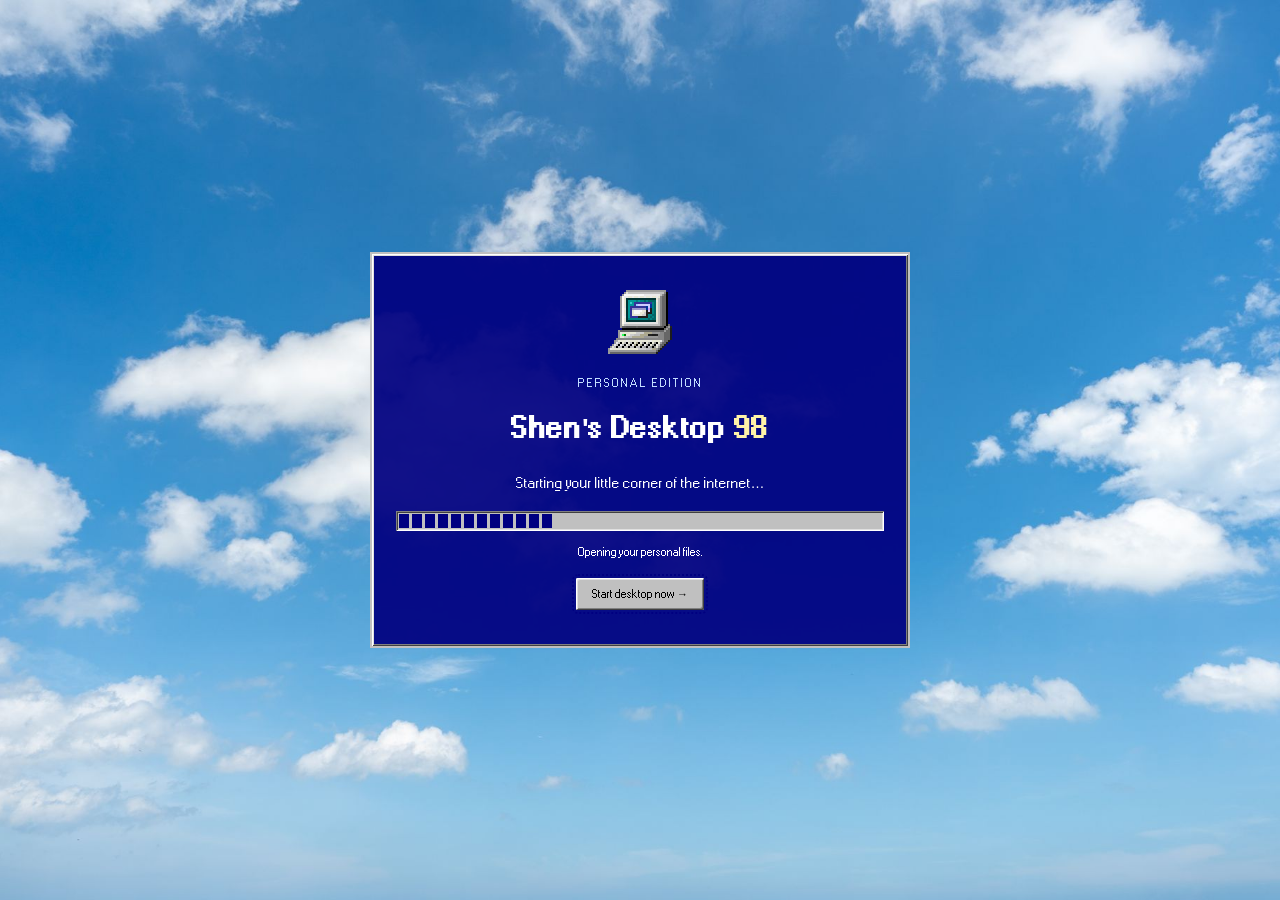
<file: index.html>
<!doctype html>
<html lang="en" data-theme="light">
<head>
  <meta charset="utf-8">
  <meta name="viewport" content="width=device-width, initial-scale=1">
  <title>Shen's Desktop · Personal Homepage</title>
  <meta name="description" content="Explore Shen Xie's research, projects and photographs on an interactive Windows 98-inspired desktop.">
  <meta name="theme-color" content="#008080">
  <link rel="icon" href="assets/favicon.svg" type="image/svg+xml">
  <link rel="stylesheet" href="style.css">
  <link rel="stylesheet" href="desktop.css">
  <script src="desktop-theme.js"></script>
  <script src="collections.js" defer></script>
  <link rel="stylesheet" href="assets/cs-map/map.css">
  <script src="assets/cs-map/data.js" defer></script>
  <script src="assets/cs-map/map.js" defer></script>
  <script src="desktop.js" defer></script>
</head>
<body class="os-desktop">
  <a class="skip" href="#desktop-icons">Skip to desktop apps</a>
  <header class="os-topbar"><nav aria-label="Website style"><button type="button" id="night-toggle" aria-pressed="false">Night mode</button><button type="button" data-open="credits">About this desktop</button><a href="website.html" data-exit="retro">98 Website</a><a href="website.html" data-exit="modern">Switch to Modern ↗</a></nav></header>
  <main id="workspace" aria-label="Desktop workspace">
    <nav id="desktop-icons" aria-label="Desktop apps" tabindex="-1"></nav>
    <div id="windows"></div>
  </main>
  <aside id="start-menu" aria-label="Start menu" hidden><div class="start-rail">Shen <b>98</b></div><div class="start-items"><p>Where would you like to go?</p><div id="start-apps"></div><hr><button type="button" id="show-desktop">Show desktop</button><button type="button" id="restart-desktop">Restart desktop…</button><a href="website.html" data-exit="modern">Switch to Modern ↗</a></div></aside>
  <footer class="os-taskbar"><button type="button" id="start-button" aria-expanded="false" aria-controls="start-menu"><img src="assets/retro/start.png" width="16" height="14" alt=""> Start</button><div id="tasks" aria-label="Open windows"></div><span class="os-clock"><img src="assets/retro/icons/audio-16.png" width="16" height="16" alt=""> <time id="desktop-clock"></time></span></footer>
  <div class="sr-only" id="os-announcement" role="status" aria-live="polite"></div>
  <dialog id="boot-screen" aria-labelledby="boot-title">
    <div class="boot-inner"><img src="assets/retro/icons/my-computer-32.png" width="64" height="64" alt=""><p class="boot-kicker">PERSONAL EDITION</p><h1 id="boot-title">Shen's Desktop <span>98</span></h1><p>Starting your little corner of the internet…</p><div class="boot-progress" aria-hidden="true"><span></span></div><p class="boot-status">Opening your personal files.</p><button type="button" id="skip-boot">Start desktop now →</button></div>
  </dialog>
  <noscript><p class="no-script">This desktop needs JavaScript. <a href="website.html">Read the regular website →</a></p></noscript>
<!-- BEGIN GENERATED DESKTOP CONTENT -->
<template id="desktop-content">
<p class="conditions" aria-label="Right now in Atlanta"><span class="clock" data-clock hidden>Atlanta · <time></time></span><span class="wx" data-weather hidden></span></p>
    <section class="hero" id="about" aria-label="About">
      <canvas class="field" data-field aria-hidden="true"></canvas>
      <div class="hero-text">
        <p class="lead">Hi, I’m Shen (Sam) Xie, a student in <strong>Computational Science and Engineering</strong> at <a href="https://www.gatech.edu/">Georgia Tech</a>, in the <a href="https://www.isye.gatech.edu/">H. Milton Stewart School of Industrial and Systems Engineering</a>.</p>
        <p>I work on <strong>AI for science</strong>, <strong>multimodal machine learning</strong>, <strong>human-centered AI</strong>, and <strong>computational social science</strong>, with applications from mental health to digital platforms. The short version: I try to make machines a bit better at doing science, and a bit better at understanding people.</p>
        <p>Before Atlanta, I was a research assistant at <a href="https://www.hec.edu/en">HEC Paris</a> with <a href="https://sites.google.com/view/xitong-li/">Prof. Xitong Li</a> (remotely — the Paris part was mostly a time zone), at <a href="https://hkust.edu.hk/">HKUST</a> with <a href="https://www.tatkoon.com/koh/">Prof. Tat Koon Koh</a>, and at <a href="https://en.whu.edu.cn/">Wuhan University</a> with Prof. Baojun Gao. I did my bachelor’s in <strong>Politics, Philosophy, and Economics</strong> at Wuhan University with a minor in <strong>Computer Science and Engineering</strong>, so I can argue about institutions and loss functions with equal enthusiasm :)</p>
        <p class="interests-label">Research interests:</p>
        <ul class="interests"><li>AI for Science</li><li>Multimodal Machine Learning</li><li>Human-Centered AI</li><li>Computational Social Science</li></ul>
        <div class="text-links"><a href="mailto:sxie322@gatech.edu">Email</a><a href="https://github.com/samxiexs">GitHub</a><a href="https://www.linkedin.com/in/shenxie">LinkedIn</a><a href="cv-refernce/ShenXie-CV-202609.pdf">CV (PDF)</a></div>
      </div>
      <figure class="portrait" data-tilt>
        <img src="pic/self.jpg" width="1920" height="2880" alt="Shen Xie smiling on a coastal hillside" fetchpriority="high">
      </figure>
      <p class="field-hint" aria-hidden="true">psst — move the cursor to bend the field, click to diffuse it :)</p>
    </section>

    <section class="section" id="news" aria-labelledby="news-title">
      <div class="section-head"><h2 id="news-title">News</h2></div>
      <div class="news">
        <time datetime="2026-08">2026-08</time><p>Moved to Atlanta and started my new journey in Computational Science and Engineering at <a href="https://www.gatech.edu/">Georgia Tech</a>. Go Jackets :)</p>
        <time datetime="2026-08">2026-08</time><p>Wrapped up my full-time research assistantship at <a href="https://www.hec.edu/en">HEC Paris</a> with <a href="https://sites.google.com/view/xitong-li/">Prof. Xitong Li</a>. Eighteen months, zero in-person croissants.</p>
      </div>
    </section>

    <section class="section" id="research" aria-labelledby="research-title">
      <div class="section-head"><h2 id="research-title">Ongoing research</h2><a href="cv-refernce/ShenXie-CV-202609.pdf">Full CV ↗</a></div>
      <p class="section-note">Everything here is still in progress — that is the fun part, nobody knows the ending yet :)</p>
      <!-- Research is grouped by agenda; papers are numbered automatically and show only their title until opened.
           "Code in Github. Public soon" placeholders: replace with <a href="…">Code ↗</a> when a repository goes public. -->
      <section class="agenda" aria-labelledby="agenda-01">
        <p class="agenda-no">Agenda 01</p>
        <div class="agenda-body">
          <h3 id="agenda-01">AI for Science</h3>
          <p class="agenda-note">Teaching AI to do science — one experiment at a time.</p>
          <ol class="research-list">
            <li class="research-item">
              <details class="paper">
                <summary><h4>LLM Agents for Scientific Experiment Selection</h4></summary>
                <div class="paper-body">
                  <p class="paper-authors">Co-first author with Yuming Zeng</p>
                  <p class="status">In progress since Sep 2026 · planned submission to ICML 2027</p>
                  <p>Teaching <strong>LLM agents</strong> to pick the next experiment wisely: fewer experiments, more science.</p>
                  <p>A framework for <strong>adaptive scientific experiment selection</strong>: LLM agents use experimental histories to choose informative experiments under limited experimental budgets.</p>
                  <div class="text-links"><span class="soon">Code in Github. Public soon</span></div>
                </div>
              </details>
            </li>
          </ol>
        </div>
      </section>
      <section class="agenda" aria-labelledby="agenda-02">
        <p class="agenda-no">Agenda 02</p>
        <div class="agenda-body">
          <h3 id="agenda-02">Multimodal Learning</h3>
          <p class="agenda-note">Getting speech, text, images, and brainwaves to speak the same language.</p>
          <ol class="research-list">
            <li class="research-item">
              <details class="paper">
                <summary><h4>Speech–Text Multimodal Modeling for Psychosis and Suicide-Risk Assessment</h4></summary>
                <div class="paper-body">
                  <p class="status">In progress · since Sep 2026</p>
                  <p>Reading signs of <strong>psychosis</strong> and <strong>suicide risk</strong> from what people say and how they say it — together.</p>
                  <p>We are building <strong>text + speech multimodal models</strong> for psychiatric assessment, using <strong>clinical interviews</strong> with people experiencing psychosis and <strong>crisis-line calls</strong> involving suicide risk. The models jointly learn from <strong>transcripts</strong> and <strong>audio</strong>, so linguistic and acoustic cues can inform each other rather than being read in isolation. The goal is tools that support, rather than replace, clinicians and crisis responders.</p>
                  <p>The data is as sensitive as data gets, so privacy and careful evaluation come before anything else.</p>
                </div>
              </details>
            </li>
            <li class="research-item">
              <details class="paper">
                <summary><h4>Diffusion-Based Image–Audio Alignment</h4></summary>
                <div class="paper-body">
                  <p class="paper-authors">Third author · with Biyang Xin, <a href="https://nestor-sun.github.io/">Mingwei Sun</a>, Shijie Zhang, and <a href="https://sites.google.com/view/xitong-li/">Xitong Li</a></p>
                  <p class="status">In progress · since Aug 2026</p>
                  <p><strong>Diffusion models</strong> that learn what a picture sounds like, and what a sound looks like.</p>
                  <p>A diffusion-based multimodal framework for learning <strong>aligned image–audio representations</strong>, enabling cross-modal correspondence and generation across visual and acoustic modalities. Trained on paired image–audio clips collected from <strong>YouTube</strong>.</p>
                  <div class="text-links"><span class="soon">Code in Github. Public soon</span></div>
                </div>
              </details>
            </li>
            <li class="research-item">
              <details class="paper">
                <summary><h4>EEG-to-Speech Decoding via Cross-Modal Representation Learning</h4></summary>
                <div class="paper-body">
                  <p class="paper-authors">First author · with <a href="https://nestor-sun.github.io/">Mingwei Sun</a>, Shijie Zhang, and <a href="https://sites.google.com/view/xitong-li/">Xitong Li</a></p>
                  <p class="status">In progress since Apr 2026 · planned submission to ICML 2027</p>
                  <p>Decoding <strong>speech content from EEG</strong>, evaluated across subjects and content so the model cannot cheat.</p>
                  <p>An EEG-to-speech-content framework that maps variable-channel EEG signals to speech representations using coordinate-aware <strong>CNN–Conformer</strong> encoders.</p>
                  <p><strong>Leakage-controlled</strong> evaluation across subjects, speech content, and datasets, with counterfactual EEG controls to check that decoding reflects neural signals rather than memorization.</p>
                  <div class="text-links"><span class="soon">Code in Github. Public soon</span></div>
                </div>
              </details>
            </li>
          </ol>
        </div>
      </section>
      <section class="agenda" aria-labelledby="agenda-03">
        <p class="agenda-no">Agenda 03</p>
        <div class="agenda-body">
          <h3 id="agenda-03">Human–AI Interaction &amp; Human–Computer Interaction</h3>
          <p class="agenda-note">Helping humans and AI get along :)</p>
          <ol class="research-list">
            <li class="research-item">
              <details class="paper">
                <summary><h4>Vision-Language Models for Product Advertising</h4></summary>
                <div class="paper-body">
                  <p class="paper-authors">Second author</p>
                  <p class="status">Under review at CHI 2027</p>
                  <p>Manuscript title and details withheld while the reviewers do their thing :)</p>
                  <div class="text-links"><span class="soon">Code in Github. Public soon</span></div>
                </div>
              </details>
            </li>
          </ol>
        </div>
      </section>
      <section class="agenda" aria-labelledby="agenda-04">
        <p class="agenda-no">Agenda 04</p>
        <div class="agenda-body">
          <h3 id="agenda-04">Management Information Systems</h3>
          <p class="agenda-note">Where the data meets the money.</p>
          <ol class="research-list">
            <li class="research-item">
              <details class="paper">
                <summary><h4>Content Similarity in Recent Reviews and Hotel Revenue</h4></summary>
                <div class="paper-body">
                  <p class="paper-authors">Second author · with Baojun Gao and Jiawen Wang</p>
                  <p class="status">Manuscript in preparation · planned submission to International Journal of Hospitality Management</p>
                  <p>Do hotels pay a price when their recent reviews all start to sound the same? <strong>1.5 million TripAdvisor reviews</strong> and revenue data from 2,990 hotels across Texas cities.</p>
                  <p>Preliminary analyses suggest a <strong>negative association</strong> between adjacent review similarity and hotel revenue, varying by hotel segment, review volume, and rating.</p>
                  <div class="text-links"><a href="https://github.com/samxiexs/NLP-similarity-research-for-reviews-in-TripAdvisor.com">Code ↗</a></div>
                </div>
              </details>
            </li>
          </ol>
        </div>
      </section>
    </section>

    <section class="section" id="projects" aria-labelledby="projects-title">
      <div class="section-head"><h2 id="projects-title">Selected projects</h2><a href="https://github.com/samxiexs">GitHub ↗</a></div>
      <div class="project-grid">
        <article class="project">
          <figure class="figure"><div class="cover" data-cover="network" aria-hidden="true"></div><figcaption>fig. 1 · creator matching graph</figcaption></figure>
          <div class="number">01 · agents</div>
          <h3>Influencer Agent for TikTok Shop</h3>
          <p>With InFound.ai. Backend for an influencer-marketing system: creator search and profiling, automated outreach, sample management, and sales data — the whole loop from “hi” to shipped.</p>
          <p class="meta"><strong>Gold Award</strong> · Greater Bay Area Inno Awards Demo Day</p>
          <a href="https://github.com/samxiexs/InFound-Raw">Code ↗</a>
        </article>
        <article class="project">
          <figure class="figure"><div class="cover" data-cover="codebook" aria-hidden="true"></div><figcaption>fig. 2 · 4 × 256 codebooks</figcaption></figure>
          <div class="number">02 · recommendation</div>
          <h3>Ad Recommendation with RQ-VAE Semantic IDs and RankMixer Bidding</h3>
          <p>With an advertising company in Shenzhen. RQ-VAE semantic IDs for joint image–text embeddings, paired with a RankMixer bidding reranker and joint click-through / conversion prediction. The codebooks are actually used, which is rarer than it sounds :)</p>
          <p class="meta">Four 256-entry codebooks · <strong>over 92% utilization</strong> · <strong>+0.5% offline AUC</strong></p>
          <div class="text-links"><a href="https://github.com/samxiexs/RQVAE-TIGER">RQ-VAE ↗</a><a href="https://github.com/samxiexs/RankMixer">RankMixer ↗</a></div>
        </article>
        <article class="project">
          <figure class="figure"><div class="cover" data-cover="tree" aria-hidden="true"></div><figcaption>fig. 3 · citation tree</figcaption></figure>
          <div class="number">03 · research tools</div>
          <h3>Social Science Paper Crawler and Analysis Agent</h3>
          <p>With Ziqing Li. A crawler that collects paper metadata, author information, and citation links. It has read more papers than I ever will :)</p>
          <p class="meta">A dataset of <strong>over 1.2 million papers</strong></p>
          <a href="https://github.com/samxiexs/SSRN_PaperCrawl">Code ↗</a>
        </article>
      </div>
    </section>

    <div class="two-column" id="experience">
      <section class="section" aria-labelledby="education-title">
        <div class="section-head"><h2 id="education-title">Education</h2></div>
        <div class="entries">
          <article class="entry"><img class="logo" src="pic/logos/gatech.svg" alt="" width="40" height="40" loading="lazy"><div><span class="date">2026-08 — present</span><h3>Georgia Institute of Technology</h3><p><strong>MS in Computational Science and Engineering</strong></p><p>H. Milton Stewart School of Industrial and Systems Engineering</p></div></article>
          <article class="entry"><img class="logo" src="pic/logos/whu.png" alt="" width="40" height="40" loading="lazy"><div><span class="date">2020-09 - 2024-06</span><h3>Wuhan University</h3><p><strong>BA in Politics, Philosophy, and Economics</strong> · Minor in Computer Science and Engineering</p><p>Hongyi Honor College · <strong>Honor Graduate</strong> · First Prize Academic Scholarship (ranked 2nd)</p><p class="ta-label">Teaching assistant</p><ul class="ta"><li>Fall 2021 · Advanced Mathematics A · CS Honors Class</li><li>Spring 2022 · Econometrics · Economics Elite Class</li><li>Fall 2023 · Programming for Data Analysis (R) · Digital Economy Elite Class</li></ul></div></article>
        </div>
      </section>
      <section class="section" aria-labelledby="experience-title">
        <div class="section-head"><h2 id="experience-title">Research experience</h2></div>
        <div class="entries">
          <article class="entry"><img class="logo" src="pic/logos/hec.svg" alt="" width="40" height="40" loading="lazy"><div><span class="date">2025-03 — 2026-08</span><h3>HEC Paris</h3><p><strong>Research Assistant</strong> (remote) · ISOM · Advisor: <a href="https://sites.google.com/view/xitong-li/">Prof. Xitong Li</a></p><p>Machine learning and human–AI interaction research on digital platforms, plus real-time data pipelines for the datasets behind it.</p></div></article>
          <article class="entry"><img class="logo" src="pic/logos/hkust.svg" alt="" width="40" height="40" loading="lazy"><div><span class="date">2024-08 — 2025-07</span><h3>HKUST</h3><p><strong>Research Assistant</strong> (onsite) · ISOM · Advisor: <a href="https://www.tatkoon.com/koh/">Prof. Tat Koon Koh</a></p><p>Crowdsourcing contests, Human-AI interaction, and platform strategy; built a large-scale 99designs dataset.</p></div></article>
          <article class="entry"><img class="logo" src="pic/logos/whu.png" alt="" width="40" height="40" loading="lazy"><div><span class="date">2024-02 — 2024-06</span><h3>Wuhan University</h3><p><strong>Research Assistant</strong> · MSE · Advisor: Prof. Baojun Gao</p><p>Robustness checks and structural topic modeling for a <em>Journal of Retailing</em> paper in its second round of review, using TripAdvisor data.</p></div></article>
        </div>
      </section>
    </div>

    <section class="section" id="community" aria-labelledby="community-title">
      <div class="section-head"><h2 id="community-title">Community &amp; workshops</h2></div>
      <div class="news">
        <time datetime="2025-08">2025-08</time><p>Chinese Open Science Network Hackathon · invited by SUSTech and the University of Macau</p>
        <time datetime="2025-07">2025-07</time><p>Quant Marketing PhD Summer Workshop · City University of Hong Kong</p>
        <time datetime="2025-07">2025-07</time><p>AI for Business Summer Workshop · USTC · <strong>Outstanding Participant Award</strong></p>
        <time datetime="2025-05">2025-05</time><p>Paper sharing: “Unexpected Negative Effect from Platform Regulation” · joint Management Science seminar, Wuhan University and Xi’an Jiaotong University</p>
      </div>
    </section>

    <footer class="site-footer">
      <div class="footer-inner"><span>© 2026 Shen Xie · Atlanta, GA · Hand-written HTML, CSS, and a little canvas — no frameworks were harmed :)</span><span><a href="mailto:samxiexs@gmail.com">Email</a> · Updated September 2026 · <a href="#top">Top ↑</a></span></div>
    </footer>
</template>
<!-- END GENERATED DESKTOP CONTENT -->
</body>
</html>
</file>
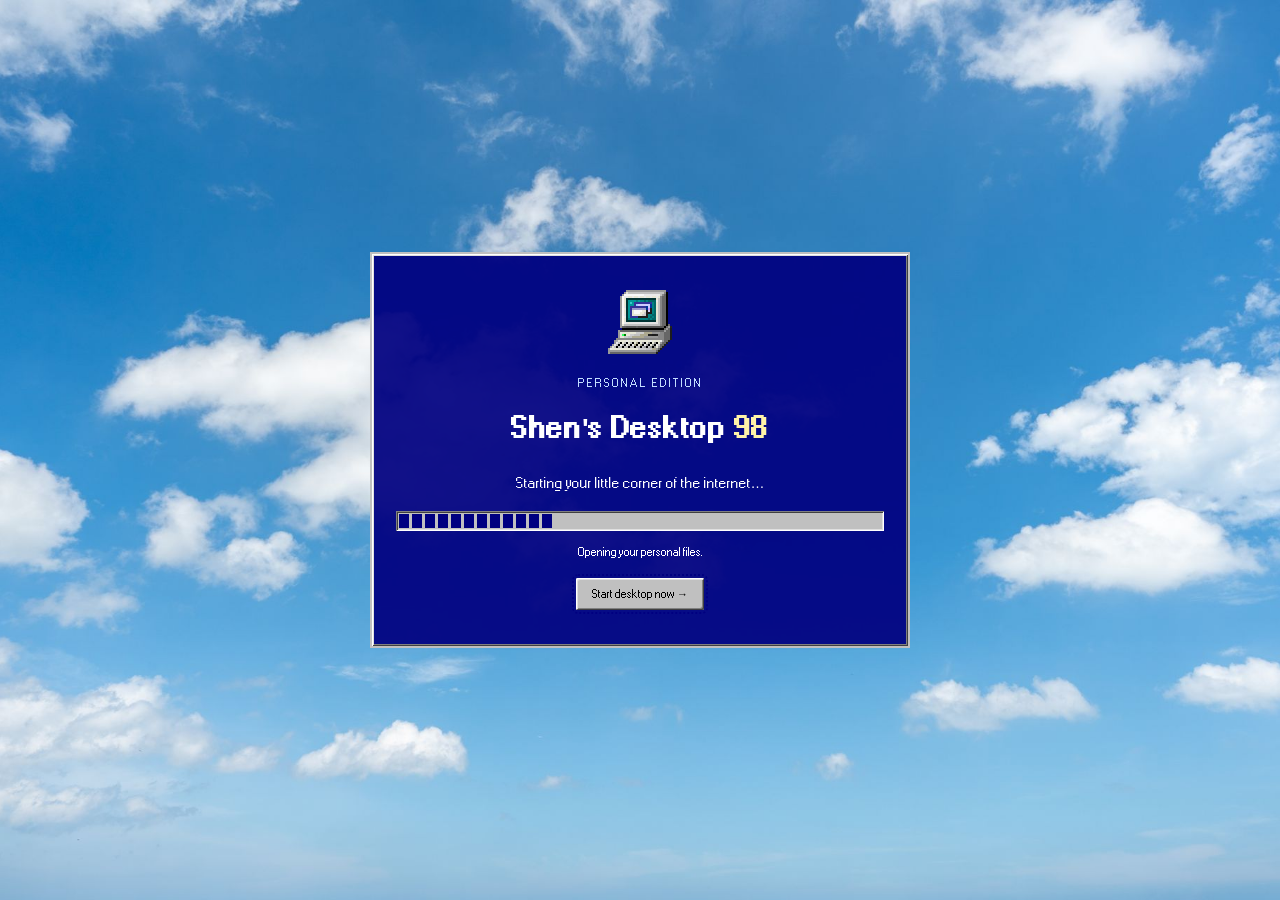
<file: desktop.html>
<!doctype html>
<html lang="en"><head><meta charset="utf-8"><meta name="viewport" content="width=device-width, initial-scale=1"><title>Shen's Desktop</title><meta http-equiv="refresh" content="0;url=./"><script>location.replace('./' + location.search + location.hash);</script></head><body><a href="./">Open Shen's Desktop</a></body></html>
</file>
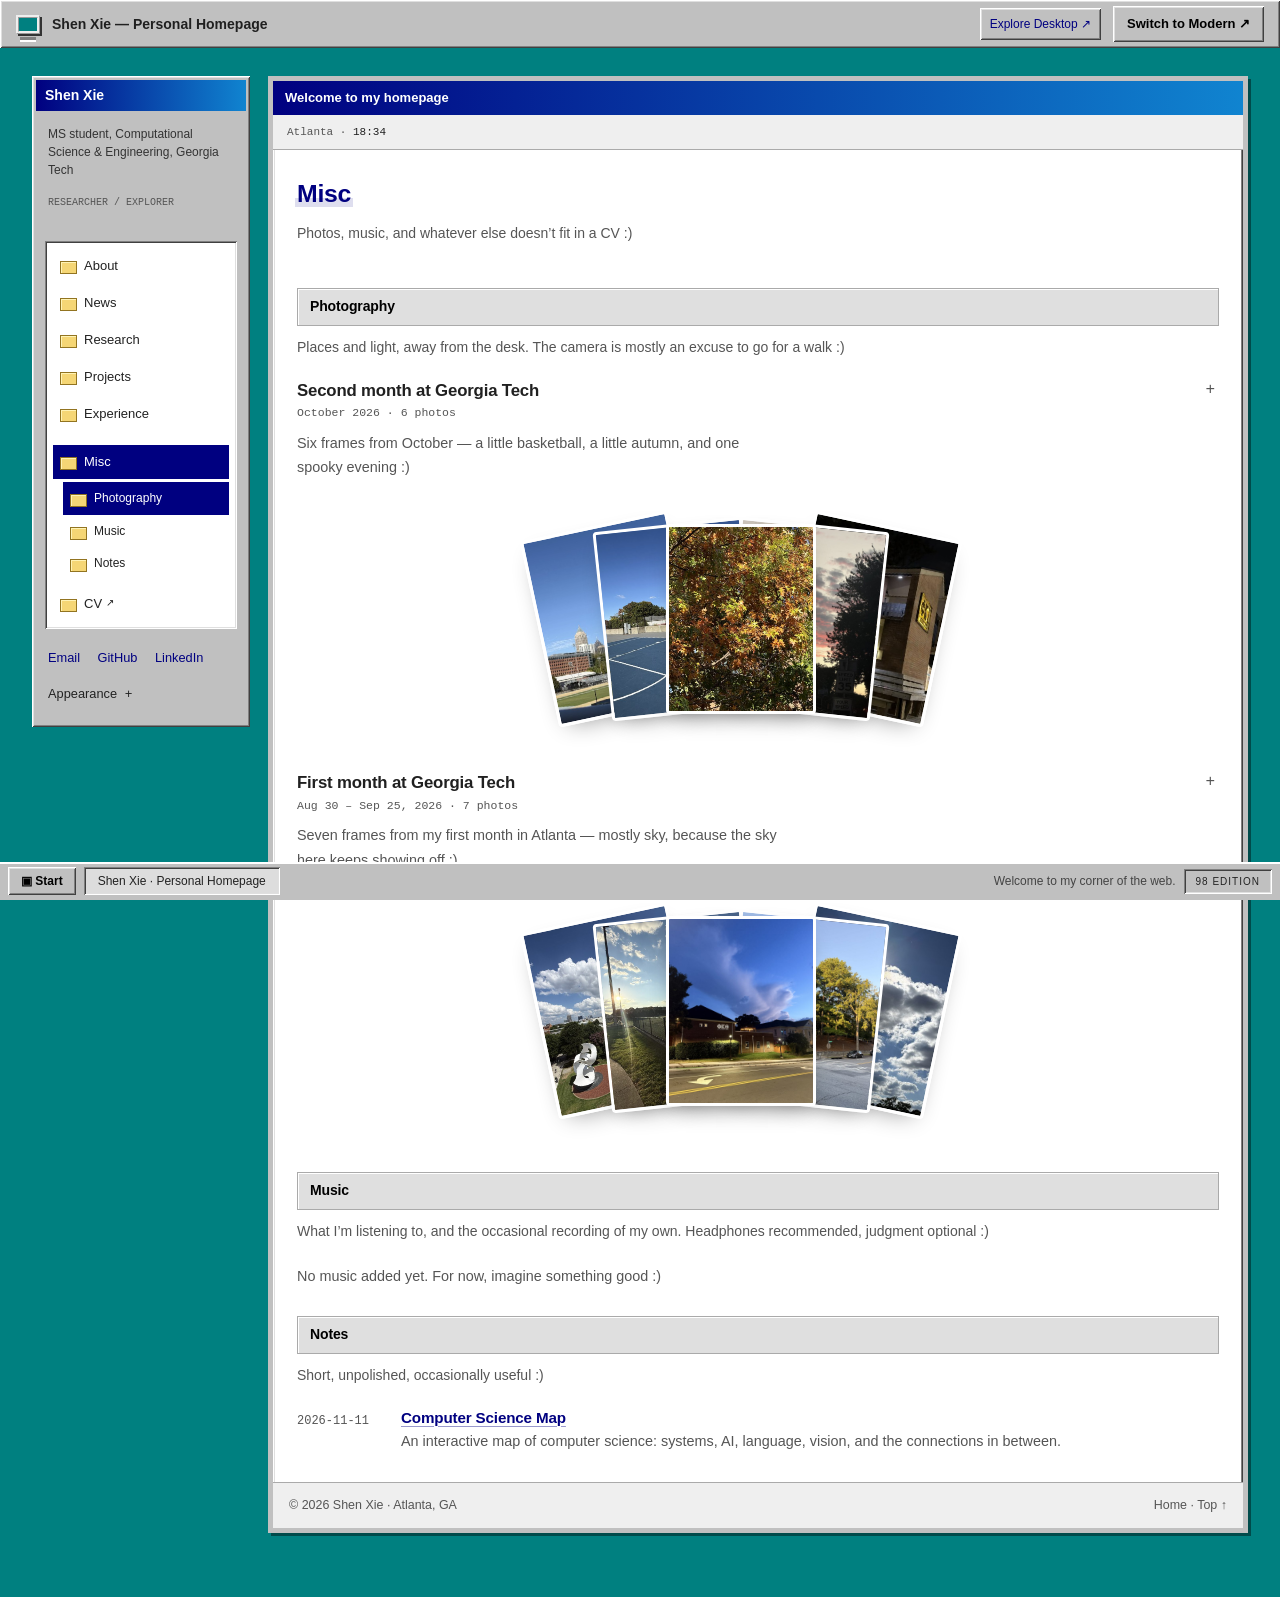
<file: misc.html>
<!doctype html>
<html lang="en">
<head>
  <meta charset="utf-8">
  <meta name="viewport" content="width=device-width, initial-scale=1">
  <title>Misc · Shen Xie</title>
  <meta name="description" content="Photography, music, and notes by Shen Xie.">
  <link rel="canonical" href="https://samxiexs.github.io/misc.html">
  <meta name="color-scheme" content="light dark">
  <meta name="theme-color" content="#fcfdff" media="(prefers-color-scheme: light)">
  <meta name="theme-color" content="#161b26" media="(prefers-color-scheme: dark)">
  <link rel="icon" href="assets/favicon.svg" type="image/svg+xml">
  <link rel="preconnect" href="https://fonts.googleapis.com">
  <link rel="preconnect" href="https://fonts.gstatic.com" crossorigin>
  <link rel="stylesheet" href="https://fonts.googleapis.com/css2?family=Lato:ital,wght@0,400;0,700;1,400&family=Inter:wght@400;500;600;700&display=swap">
  <link rel="stylesheet" href="style.css">
  <link rel="stylesheet" href="retro.css">
  <script src="appearance.js"></script>
  <script src="collections.js" defer></script>
  <script src="gallery.js" defer></script>
</head>
<body>
<a class="skip" href="#main">Skip to content</a>
<div class="layout">
  <aside class="sidebar" id="top">
    <div class="sidebar-top">
      <p class="brand"><a href="website.html">Shen Xie</a></p>
      <p class="role">MS student, Computational Science &amp; Engineering, Georgia Tech</p>
    </div>
    <nav class="nav" aria-label="Main navigation">
      <a href="website.html">About</a>
      <a href="website.html#news">News</a>
      <a href="website.html#research">Research</a>
      <a href="website.html#projects">Projects</a>
      <a href="website.html#experience">Experience</a>
      <span class="nav-gap" aria-hidden="true"></span>
      <a href="misc.html" aria-current="page">Misc</a>
      <div class="subnav" data-spy>
        <a href="#photography">Photography</a>
        <a href="#music">Music</a>
        <a href="#notes">Notes</a>
      </div>
      <a href="cv-refernce/ShenXie-CV-202609.pdf">CV <span class="arrow" aria-hidden="true">↗</span></a>
    </nav>
    <div class="sidebar-foot">
      <p class="social"><a href="mailto:sxie322@gatech.edu">Email</a><a href="https://github.com/samxiexs">GitHub</a><a href="https://www.linkedin.com/in/shenxie">LinkedIn</a></p>
    </div>
  </aside>

  <main id="main" class="content single-page">
    <p class="conditions" aria-label="Right now in Atlanta"><span class="clock" data-clock hidden>Atlanta · <time></time></span><span class="wx" data-weather hidden></span></p>
    <div class="page-intro">
      <canvas class="field" data-field aria-hidden="true"></canvas>
      <h1>Misc</h1>
      <p>Photos, music, and whatever else doesn’t fit in a CV :)</p>
    </div>

    <section class="section" id="photography" aria-labelledby="photo-title">
      <div class="section-head"><h2 id="photo-title">Photography</h2></div>
      <p class="section-note">Places and light, away from the desk. The camera is mostly an excuse to go for a walk :)</p>
      <p id="photo-empty" class="quiet-state">No photos yet — the good ones are still being picked :)</p>
      <div id="photos" class="collection" aria-label="Photo collection"></div>
    </section>

    <section class="section" id="music" aria-labelledby="music-title">
      <div class="section-head"><h2 id="music-title">Music</h2></div>
      <p class="section-note">What I’m listening to, and the occasional recording of my own. Headphones recommended, judgment optional :)</p>
      <p id="music-empty" class="quiet-state">No music added yet. For now, imagine something good :)</p>
      <div id="tracks" aria-label="Music collection"></div>
    </section>

    <section class="section" id="notes" aria-labelledby="notes-title">
      <div class="section-head"><h2 id="notes-title">Notes</h2></div>
      <p class="section-note">Short, unpolished, occasionally useful :)</p>
      <p id="notes-empty" class="quiet-state">Nothing written yet. Give me a rainy weekend :)</p>
      <!-- Notes come from the `notes` array in collections.js; longer ones live as pages in notes/ (copy notes/_template.html). -->
      <div id="notes-list" class="notes" aria-label="Notes"></div>
    </section>
    <noscript><p>Enable JavaScript to view the collections when available.</p></noscript>
    <footer class="site-footer">
      <div class="footer-inner"><span>© 2026 Shen Xie · Atlanta, GA</span><span><a href="website.html">Home</a> · <a href="#top">Top ↑</a></span></div>
    </footer>
  </main>
</div>
<script src="weather.js" defer></script>
<script src="field.js" defer></script>
<script src="site.js" defer></script>
</body>
</html>
</file>
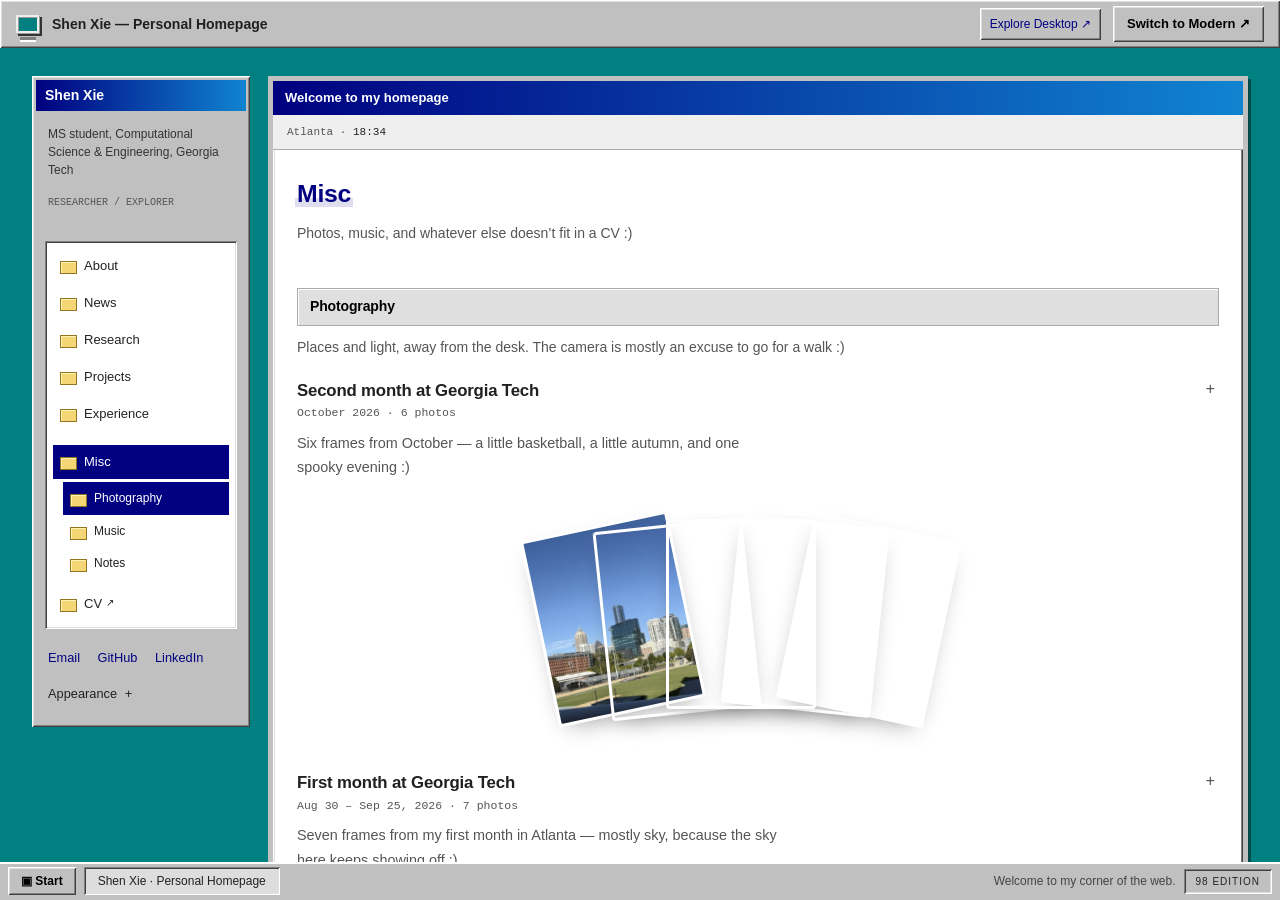
<file: music.html>
<!doctype html>
<html lang="en">
<head>
  <meta charset="utf-8">
  <title>Music · Shen Xie</title>
  <meta name="robots" content="noindex">
  <meta http-equiv="refresh" content="0; url=misc.html#music">
  <link rel="canonical" href="https://samxiexs.github.io/misc.html#music">
</head>
<body><p>This page moved to <a href="misc.html#music">misc.html#music</a>.</p></body>
</html>
</file>
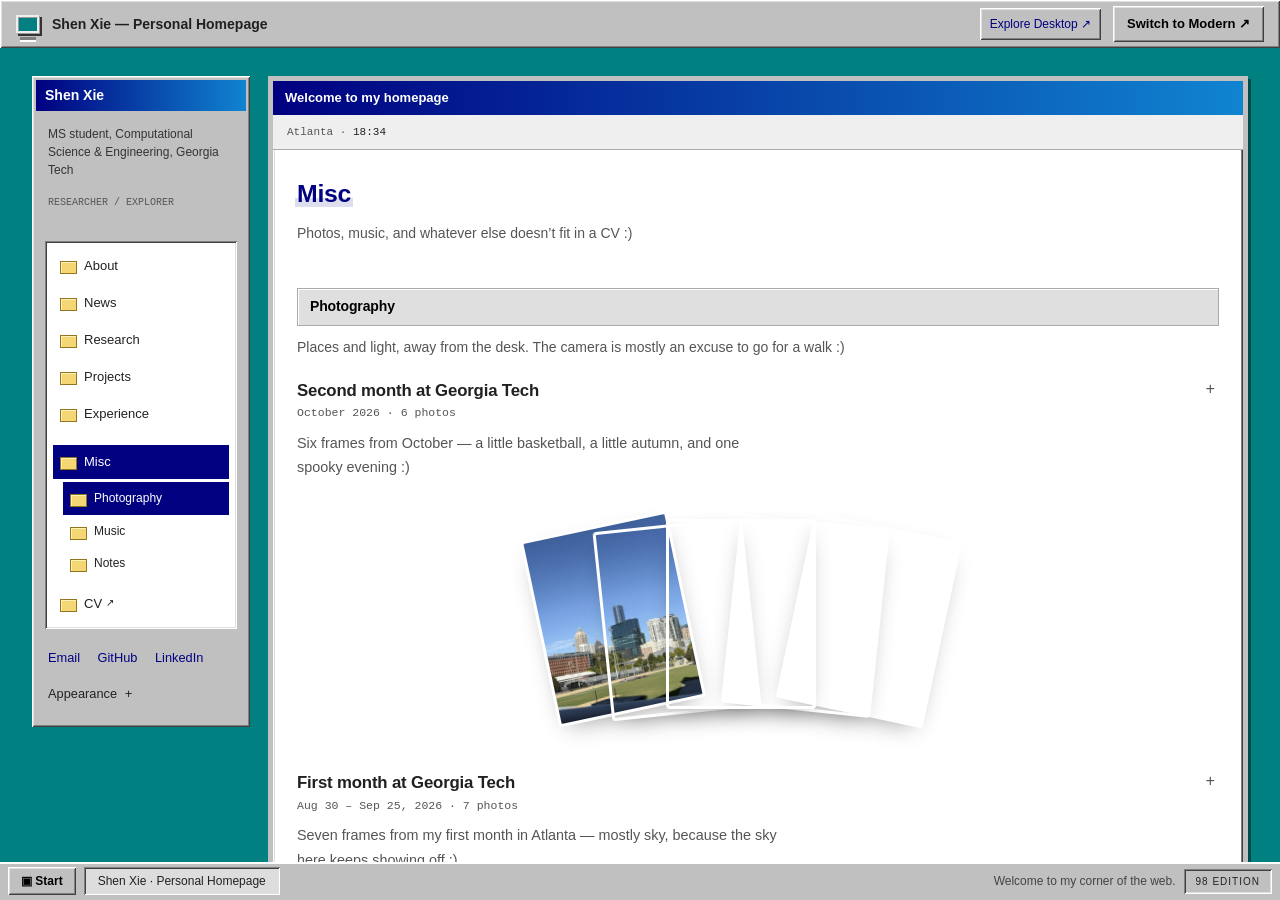
<file: photography.html>
<!doctype html>
<html lang="en">
<head>
  <meta charset="utf-8">
  <title>Photography · Shen Xie</title>
  <meta name="robots" content="noindex">
  <meta http-equiv="refresh" content="0; url=misc.html#photography">
  <link rel="canonical" href="https://samxiexs.github.io/misc.html#photography">
</head>
<body><p>This page moved to <a href="misc.html#photography">misc.html#photography</a>.</p></body>
</html>
</file>
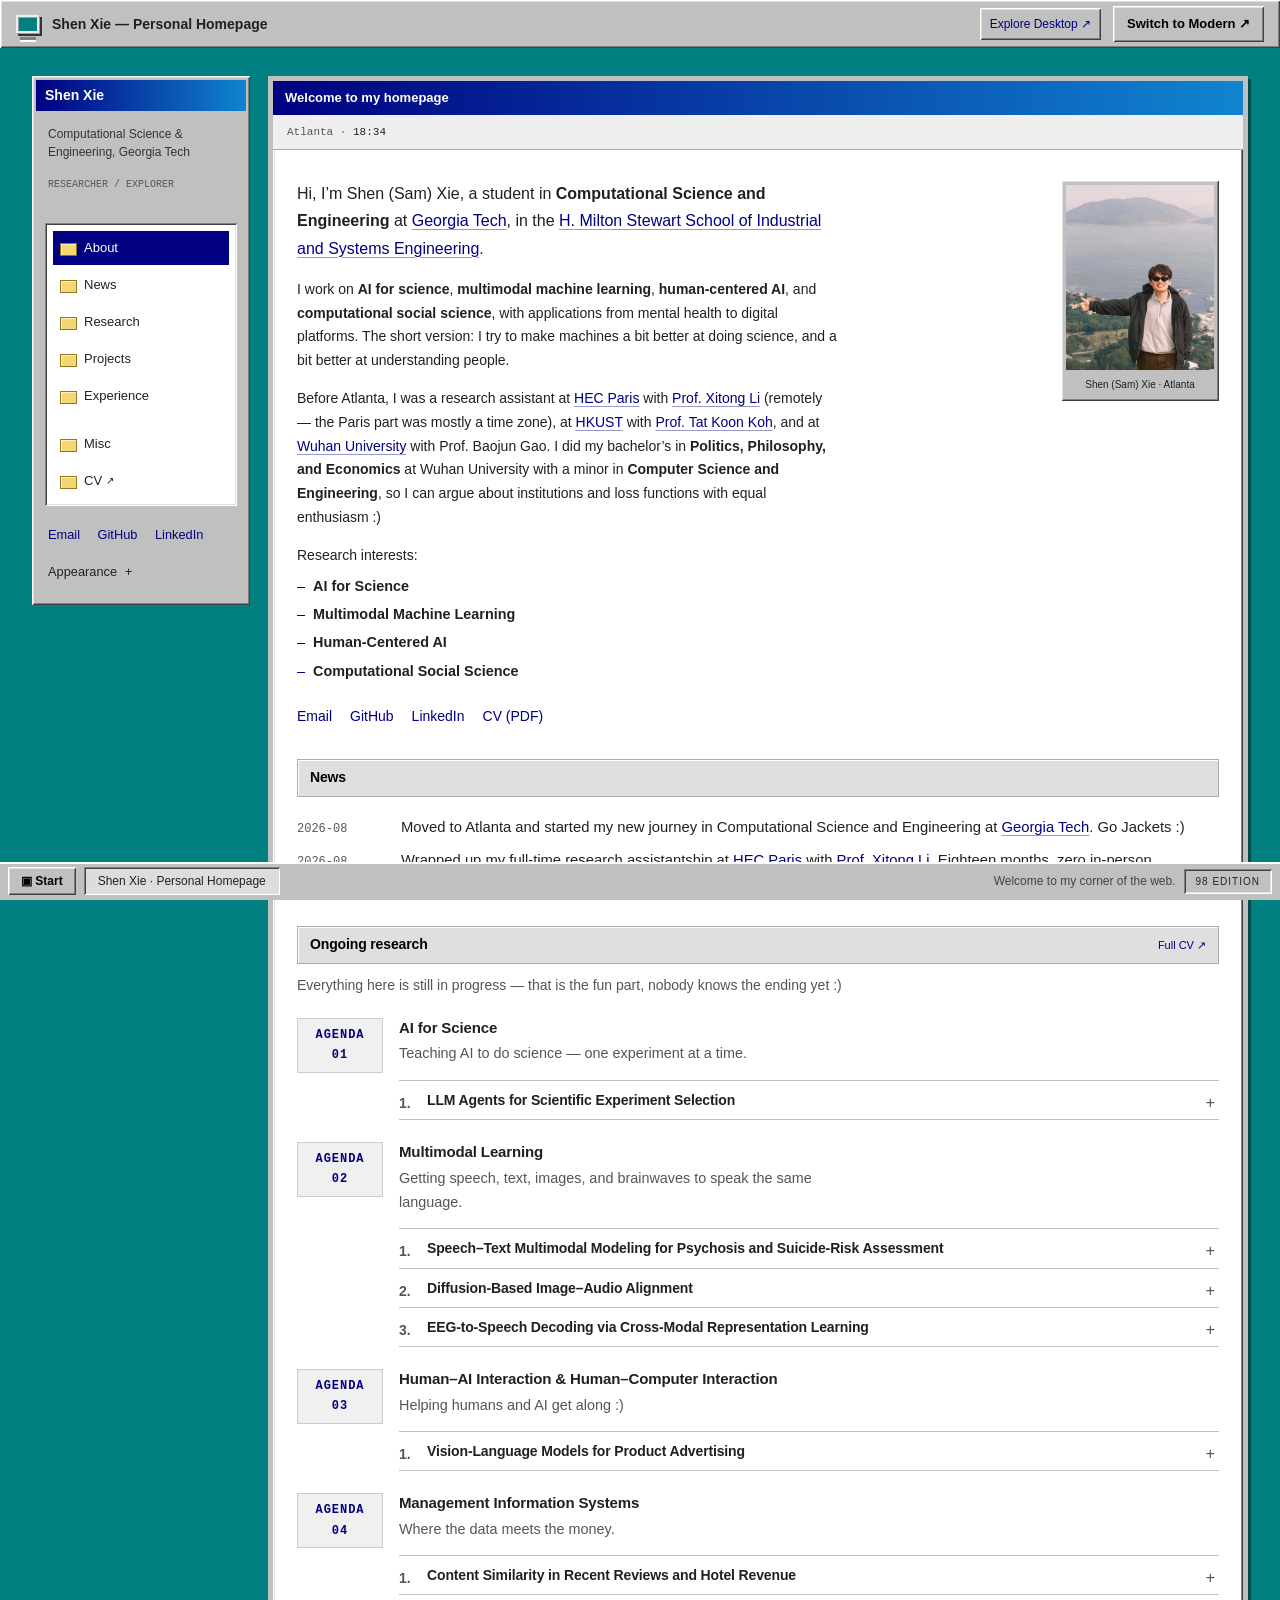
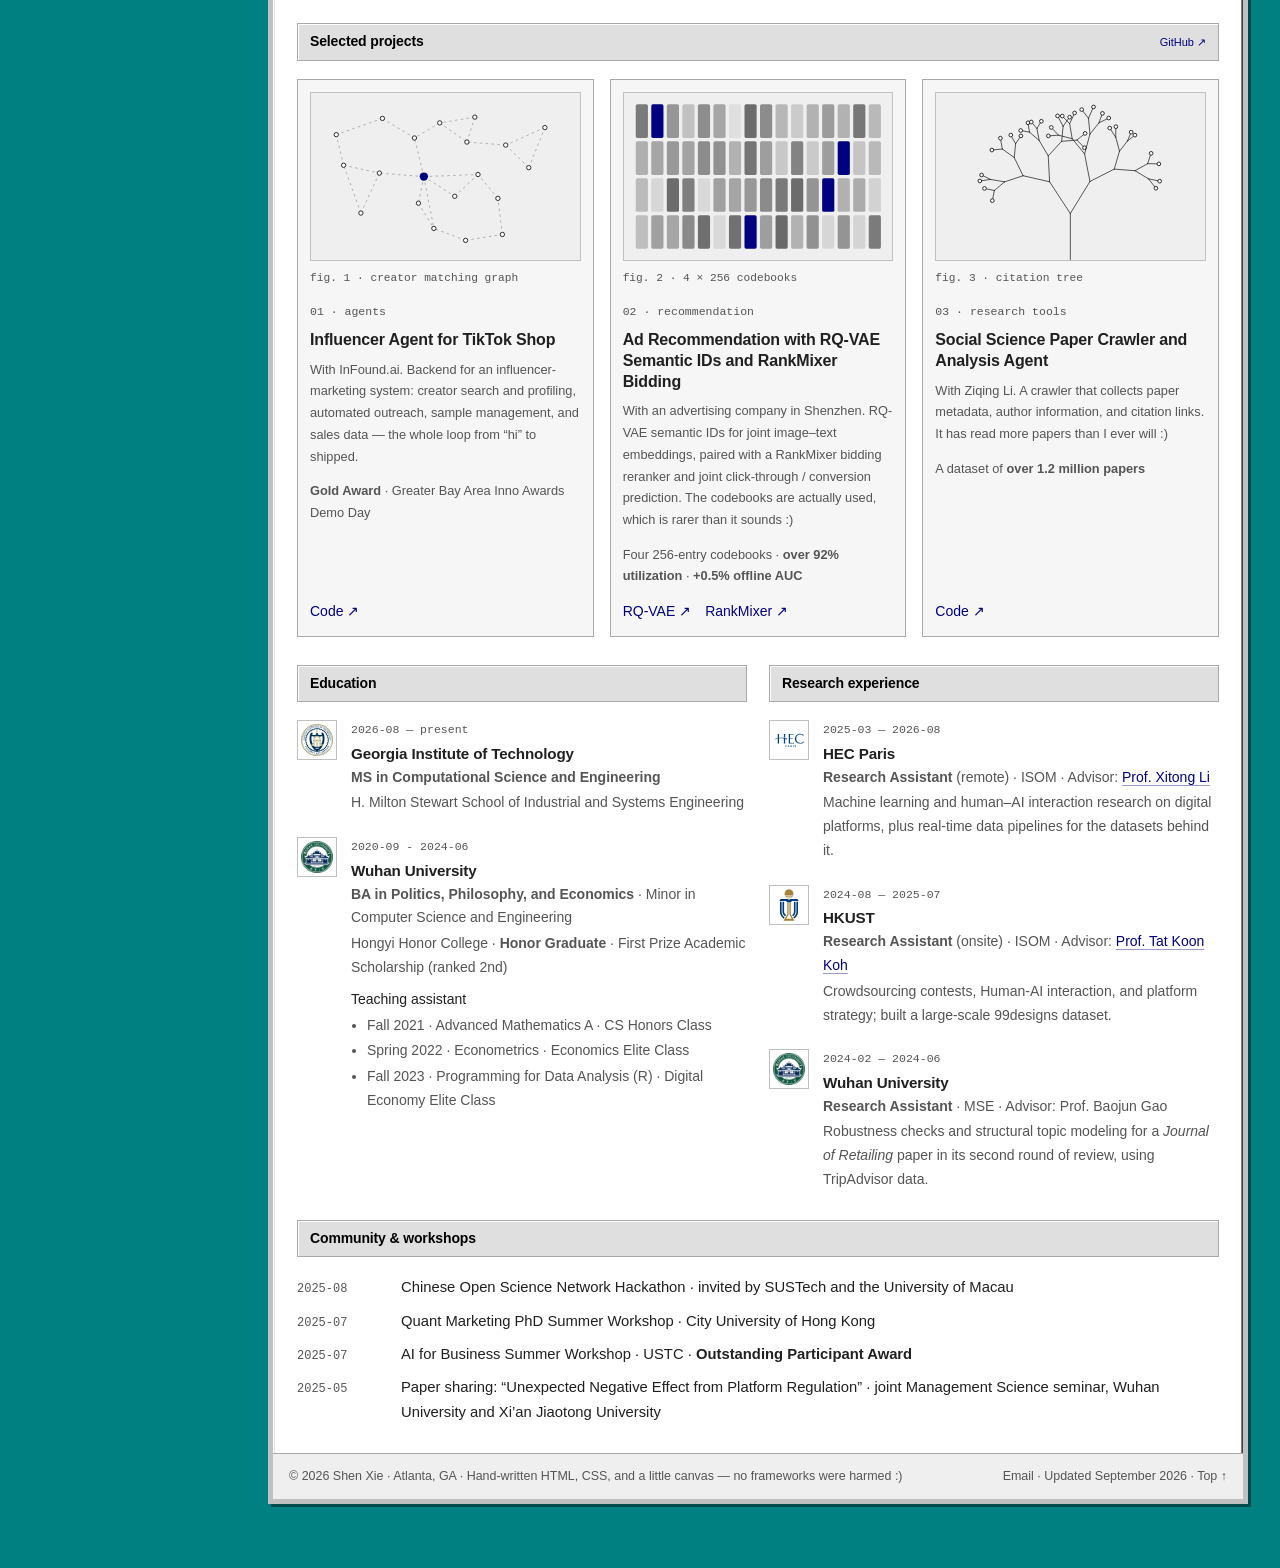
<file: website.html>
<!doctype html>
<html lang="en">
<head>
  <meta charset="utf-8">
  <meta name="viewport" content="width=device-width, initial-scale=1">
  <title>Shen (Sam) Xie · Georgia Tech</title>
  <meta name="description" content="Shen (Sam) Xie, master's student at Georgia Tech. Research in AI for scientific discovery, multimodal learning, recommender systems, and Human-AI interaction.">
  <link rel="canonical" href="https://samxiexs.github.io/">
  <meta property="og:title" content="Shen (Sam) Xie">
  <meta property="og:description" content="Research in AI for scientific discovery, multimodal learning, and Human-AI interaction.">
  <meta property="og:type" content="website">
  <meta property="og:url" content="https://samxiexs.github.io/">
  <meta property="og:image" content="https://samxiexs.github.io/pic/self.jpg">
  <meta name="color-scheme" content="light dark">
  <meta name="theme-color" content="#fcfdff" media="(prefers-color-scheme: light)">
  <meta name="theme-color" content="#161b26" media="(prefers-color-scheme: dark)">
  <link rel="icon" href="assets/favicon.svg" type="image/svg+xml">
  <link rel="preconnect" href="https://fonts.googleapis.com">
  <link rel="preconnect" href="https://fonts.gstatic.com" crossorigin>
  <link rel="stylesheet" href="https://fonts.googleapis.com/css2?family=Lato:ital,wght@0,400;0,700;1,400&family=Inter:wght@400;500;600;700&display=swap">
  <link rel="stylesheet" href="style.css">
  <link rel="stylesheet" href="retro.css">
  <script src="appearance.js"></script>
</head>
<body>
<a class="skip" href="#main">Skip to content</a>

<div class="layout">
  <aside class="sidebar" id="top">
    <div class="sidebar-top">
      <h1 class="brand"><a href="website.html">Shen Xie</a></h1>
      <p class="role">Computational Science &amp; Engineering, Georgia Tech</p>
    </div>
    <nav class="nav" aria-label="Main navigation" data-spy>
      <a href="#about" aria-current="location">About</a>
      <a href="#news">News</a>
      <a href="#research">Research</a>
      <a href="#projects">Projects</a>
      <a href="#experience">Experience</a>
      <span class="nav-gap" aria-hidden="true"></span>
      <a href="misc.html">Misc</a>
      <a href="cv-refernce/ShenXie-CV-202609.pdf">CV <span class="arrow" aria-hidden="true">↗</span></a>
    </nav>
    <div class="sidebar-foot">
      <p class="social"><a href="mailto:sxie322@gatech.edu">Email</a><a href="https://github.com/samxiexs">GitHub</a><a href="https://www.linkedin.com/in/shenxie">LinkedIn</a></p>
    </div>
  </aside>

  <main id="main" class="content">
    <p class="conditions" aria-label="Right now in Atlanta"><span class="clock" data-clock hidden>Atlanta · <time></time></span><span class="wx" data-weather hidden></span></p>
    <section class="hero" id="about" aria-label="About">
      <canvas class="field" data-field aria-hidden="true"></canvas>
      <div class="hero-text">
        <p class="lead">Hi, I’m Shen (Sam) Xie, a student in <strong>Computational Science and Engineering</strong> at <a href="https://www.gatech.edu/">Georgia Tech</a>, in the <a href="https://www.isye.gatech.edu/">H. Milton Stewart School of Industrial and Systems Engineering</a>.</p>
        <p>I work on <strong>AI for science</strong>, <strong>multimodal machine learning</strong>, <strong>human-centered AI</strong>, and <strong>computational social science</strong>, with applications from mental health to digital platforms. The short version: I try to make machines a bit better at doing science, and a bit better at understanding people.</p>
        <p>Before Atlanta, I was a research assistant at <a href="https://www.hec.edu/en">HEC Paris</a> with <a href="https://sites.google.com/view/xitong-li/">Prof. Xitong Li</a> (remotely — the Paris part was mostly a time zone), at <a href="https://hkust.edu.hk/">HKUST</a> with <a href="https://www.tatkoon.com/koh/">Prof. Tat Koon Koh</a>, and at <a href="https://en.whu.edu.cn/">Wuhan University</a> with Prof. Baojun Gao. I did my bachelor’s in <strong>Politics, Philosophy, and Economics</strong> at Wuhan University with a minor in <strong>Computer Science and Engineering</strong>, so I can argue about institutions and loss functions with equal enthusiasm :)</p>
        <p class="interests-label">Research interests:</p>
        <ul class="interests"><li>AI for Science</li><li>Multimodal Machine Learning</li><li>Human-Centered AI</li><li>Computational Social Science</li></ul>
        <div class="text-links"><a href="mailto:sxie322@gatech.edu">Email</a><a href="https://github.com/samxiexs">GitHub</a><a href="https://www.linkedin.com/in/shenxie">LinkedIn</a><a href="cv-refernce/ShenXie-CV-202609.pdf">CV (PDF)</a></div>
      </div>
      <figure class="portrait" data-tilt>
        <img src="pic/self.jpg" width="1920" height="2880" alt="Shen Xie smiling on a coastal hillside" fetchpriority="high">
      </figure>
      <p class="field-hint" aria-hidden="true">psst — move the cursor to bend the field, click to diffuse it :)</p>
    </section>

    <section class="section" id="news" aria-labelledby="news-title">
      <div class="section-head"><h2 id="news-title">News</h2></div>
      <div class="news">
        <time datetime="2026-08">2026-08</time><p>Moved to Atlanta and started my new journey in Computational Science and Engineering at <a href="https://www.gatech.edu/">Georgia Tech</a>. Go Jackets :)</p>
        <time datetime="2026-08">2026-08</time><p>Wrapped up my full-time research assistantship at <a href="https://www.hec.edu/en">HEC Paris</a> with <a href="https://sites.google.com/view/xitong-li/">Prof. Xitong Li</a>. Eighteen months, zero in-person croissants.</p>
      </div>
    </section>

    <section class="section" id="research" aria-labelledby="research-title">
      <div class="section-head"><h2 id="research-title">Ongoing research</h2><a href="cv-refernce/ShenXie-CV-202609.pdf">Full CV ↗</a></div>
      <p class="section-note">Everything here is still in progress — that is the fun part, nobody knows the ending yet :)</p>
      <!-- Research is grouped by agenda; papers are numbered automatically and show only their title until opened.
           "Code in Github. Public soon" placeholders: replace with <a href="…">Code ↗</a> when a repository goes public. -->
      <section class="agenda" aria-labelledby="agenda-01">
        <p class="agenda-no">Agenda 01</p>
        <div class="agenda-body">
          <h3 id="agenda-01">AI for Science</h3>
          <p class="agenda-note">Teaching AI to do science — one experiment at a time.</p>
          <ol class="research-list">
            <li class="research-item">
              <details class="paper">
                <summary><h4>LLM Agents for Scientific Experiment Selection</h4></summary>
                <div class="paper-body">
                  <p class="paper-authors">Co-first author with Yuming Zeng</p>
                  <p class="status">In progress since Sep 2026 · planned submission to ICML 2027</p>
                  <p>Teaching <strong>LLM agents</strong> to pick the next experiment wisely: fewer experiments, more science.</p>
                  <p>A framework for <strong>adaptive scientific experiment selection</strong>: LLM agents use experimental histories to choose informative experiments under limited experimental budgets.</p>
                  <div class="text-links"><span class="soon">Code in Github. Public soon</span></div>
                </div>
              </details>
            </li>
          </ol>
        </div>
      </section>
      <section class="agenda" aria-labelledby="agenda-02">
        <p class="agenda-no">Agenda 02</p>
        <div class="agenda-body">
          <h3 id="agenda-02">Multimodal Learning</h3>
          <p class="agenda-note">Getting speech, text, images, and brainwaves to speak the same language.</p>
          <ol class="research-list">
            <li class="research-item">
              <details class="paper">
                <summary><h4>Speech–Text Multimodal Modeling for Psychosis and Suicide-Risk Assessment</h4></summary>
                <div class="paper-body">
                  <p class="status">In progress · since Sep 2026</p>
                  <p>Reading signs of <strong>psychosis</strong> and <strong>suicide risk</strong> from what people say and how they say it — together.</p>
                  <p>We are building <strong>text + speech multimodal models</strong> for psychiatric assessment, using <strong>clinical interviews</strong> with people experiencing psychosis and <strong>crisis-line calls</strong> involving suicide risk. The models jointly learn from <strong>transcripts</strong> and <strong>audio</strong>, so linguistic and acoustic cues can inform each other rather than being read in isolation. The goal is tools that support, rather than replace, clinicians and crisis responders.</p>
                  <p>The data is as sensitive as data gets, so privacy and careful evaluation come before anything else.</p>
                </div>
              </details>
            </li>
            <li class="research-item">
              <details class="paper">
                <summary><h4>Diffusion-Based Image–Audio Alignment</h4></summary>
                <div class="paper-body">
                  <p class="paper-authors">Third author · with Biyang Xin, <a href="https://nestor-sun.github.io/">Mingwei Sun</a>, Shijie Zhang, and <a href="https://sites.google.com/view/xitong-li/">Xitong Li</a></p>
                  <p class="status">In progress · since Aug 2026</p>
                  <p><strong>Diffusion models</strong> that learn what a picture sounds like, and what a sound looks like.</p>
                  <p>A diffusion-based multimodal framework for learning <strong>aligned image–audio representations</strong>, enabling cross-modal correspondence and generation across visual and acoustic modalities. Trained on paired image–audio clips collected from <strong>YouTube</strong>.</p>
                  <div class="text-links"><span class="soon">Code in Github. Public soon</span></div>
                </div>
              </details>
            </li>
            <li class="research-item">
              <details class="paper">
                <summary><h4>EEG-to-Speech Decoding via Cross-Modal Representation Learning</h4></summary>
                <div class="paper-body">
                  <p class="paper-authors">First author · with <a href="https://nestor-sun.github.io/">Mingwei Sun</a>, Shijie Zhang, and <a href="https://sites.google.com/view/xitong-li/">Xitong Li</a></p>
                  <p class="status">In progress since Apr 2026 · planned submission to ICML 2027</p>
                  <p>Decoding <strong>speech content from EEG</strong>, evaluated across subjects and content so the model cannot cheat.</p>
                  <p>An EEG-to-speech-content framework that maps variable-channel EEG signals to speech representations using coordinate-aware <strong>CNN–Conformer</strong> encoders.</p>
                  <p><strong>Leakage-controlled</strong> evaluation across subjects, speech content, and datasets, with counterfactual EEG controls to check that decoding reflects neural signals rather than memorization.</p>
                  <div class="text-links"><span class="soon">Code in Github. Public soon</span></div>
                </div>
              </details>
            </li>
          </ol>
        </div>
      </section>
      <section class="agenda" aria-labelledby="agenda-03">
        <p class="agenda-no">Agenda 03</p>
        <div class="agenda-body">
          <h3 id="agenda-03">Human–AI Interaction &amp; Human–Computer Interaction</h3>
          <p class="agenda-note">Helping humans and AI get along :)</p>
          <ol class="research-list">
            <li class="research-item">
              <details class="paper">
                <summary><h4>Vision-Language Models for Product Advertising</h4></summary>
                <div class="paper-body">
                  <p class="paper-authors">Second author</p>
                  <p class="status">Under review at CHI 2027</p>
                  <p>Manuscript title and details withheld while the reviewers do their thing :)</p>
                  <div class="text-links"><span class="soon">Code in Github. Public soon</span></div>
                </div>
              </details>
            </li>
          </ol>
        </div>
      </section>
      <section class="agenda" aria-labelledby="agenda-04">
        <p class="agenda-no">Agenda 04</p>
        <div class="agenda-body">
          <h3 id="agenda-04">Management Information Systems</h3>
          <p class="agenda-note">Where the data meets the money.</p>
          <ol class="research-list">
            <li class="research-item">
              <details class="paper">
                <summary><h4>Content Similarity in Recent Reviews and Hotel Revenue</h4></summary>
                <div class="paper-body">
                  <p class="paper-authors">Second author · with Baojun Gao and Jiawen Wang</p>
                  <p class="status">Manuscript in preparation · planned submission to International Journal of Hospitality Management</p>
                  <p>Do hotels pay a price when their recent reviews all start to sound the same? <strong>1.5 million TripAdvisor reviews</strong> and revenue data from 2,990 hotels across Texas cities.</p>
                  <p>Preliminary analyses suggest a <strong>negative association</strong> between adjacent review similarity and hotel revenue, varying by hotel segment, review volume, and rating.</p>
                  <div class="text-links"><a href="https://github.com/samxiexs/NLP-similarity-research-for-reviews-in-TripAdvisor.com">Code ↗</a></div>
                </div>
              </details>
            </li>
          </ol>
        </div>
      </section>
    </section>

    <section class="section" id="projects" aria-labelledby="projects-title">
      <div class="section-head"><h2 id="projects-title">Selected projects</h2><a href="https://github.com/samxiexs">GitHub ↗</a></div>
      <div class="project-grid">
        <article class="project">
          <figure class="figure"><div class="cover" data-cover="network" aria-hidden="true"></div><figcaption>fig. 1 · creator matching graph</figcaption></figure>
          <div class="number">01 · agents</div>
          <h3>Influencer Agent for TikTok Shop</h3>
          <p>With InFound.ai. Backend for an influencer-marketing system: creator search and profiling, automated outreach, sample management, and sales data — the whole loop from “hi” to shipped.</p>
          <p class="meta"><strong>Gold Award</strong> · Greater Bay Area Inno Awards Demo Day</p>
          <a href="https://github.com/samxiexs/InFound-Raw">Code ↗</a>
        </article>
        <article class="project">
          <figure class="figure"><div class="cover" data-cover="codebook" aria-hidden="true"></div><figcaption>fig. 2 · 4 × 256 codebooks</figcaption></figure>
          <div class="number">02 · recommendation</div>
          <h3>Ad Recommendation with RQ-VAE Semantic IDs and RankMixer Bidding</h3>
          <p>With an advertising company in Shenzhen. RQ-VAE semantic IDs for joint image–text embeddings, paired with a RankMixer bidding reranker and joint click-through / conversion prediction. The codebooks are actually used, which is rarer than it sounds :)</p>
          <p class="meta">Four 256-entry codebooks · <strong>over 92% utilization</strong> · <strong>+0.5% offline AUC</strong></p>
          <div class="text-links"><a href="https://github.com/samxiexs/RQVAE-TIGER">RQ-VAE ↗</a><a href="https://github.com/samxiexs/RankMixer">RankMixer ↗</a></div>
        </article>
        <article class="project">
          <figure class="figure"><div class="cover" data-cover="tree" aria-hidden="true"></div><figcaption>fig. 3 · citation tree</figcaption></figure>
          <div class="number">03 · research tools</div>
          <h3>Social Science Paper Crawler and Analysis Agent</h3>
          <p>With Ziqing Li. A crawler that collects paper metadata, author information, and citation links. It has read more papers than I ever will :)</p>
          <p class="meta">A dataset of <strong>over 1.2 million papers</strong></p>
          <a href="https://github.com/samxiexs/SSRN_PaperCrawl">Code ↗</a>
        </article>
      </div>
    </section>

    <div class="two-column" id="experience">
      <section class="section" aria-labelledby="education-title">
        <div class="section-head"><h2 id="education-title">Education</h2></div>
        <div class="entries">
          <article class="entry"><img class="logo" src="pic/logos/gatech.svg" alt="" width="40" height="40" loading="lazy"><div><span class="date">2026-08 — present</span><h3>Georgia Institute of Technology</h3><p><strong>MS in Computational Science and Engineering</strong></p><p>H. Milton Stewart School of Industrial and Systems Engineering</p></div></article>
          <article class="entry"><img class="logo" src="pic/logos/whu.png" alt="" width="40" height="40" loading="lazy"><div><span class="date">2020-09 - 2024-06</span><h3>Wuhan University</h3><p><strong>BA in Politics, Philosophy, and Economics</strong> · Minor in Computer Science and Engineering</p><p>Hongyi Honor College · <strong>Honor Graduate</strong> · First Prize Academic Scholarship (ranked 2nd)</p><p class="ta-label">Teaching assistant</p><ul class="ta"><li>Fall 2021 · Advanced Mathematics A · CS Honors Class</li><li>Spring 2022 · Econometrics · Economics Elite Class</li><li>Fall 2023 · Programming for Data Analysis (R) · Digital Economy Elite Class</li></ul></div></article>
        </div>
      </section>
      <section class="section" aria-labelledby="experience-title">
        <div class="section-head"><h2 id="experience-title">Research experience</h2></div>
        <div class="entries">
          <article class="entry"><img class="logo" src="pic/logos/hec.svg" alt="" width="40" height="40" loading="lazy"><div><span class="date">2025-03 — 2026-08</span><h3>HEC Paris</h3><p><strong>Research Assistant</strong> (remote) · ISOM · Advisor: <a href="https://sites.google.com/view/xitong-li/">Prof. Xitong Li</a></p><p>Machine learning and human–AI interaction research on digital platforms, plus real-time data pipelines for the datasets behind it.</p></div></article>
          <article class="entry"><img class="logo" src="pic/logos/hkust.svg" alt="" width="40" height="40" loading="lazy"><div><span class="date">2024-08 — 2025-07</span><h3>HKUST</h3><p><strong>Research Assistant</strong> (onsite) · ISOM · Advisor: <a href="https://www.tatkoon.com/koh/">Prof. Tat Koon Koh</a></p><p>Crowdsourcing contests, Human-AI interaction, and platform strategy; built a large-scale 99designs dataset.</p></div></article>
          <article class="entry"><img class="logo" src="pic/logos/whu.png" alt="" width="40" height="40" loading="lazy"><div><span class="date">2024-02 — 2024-06</span><h3>Wuhan University</h3><p><strong>Research Assistant</strong> · MSE · Advisor: Prof. Baojun Gao</p><p>Robustness checks and structural topic modeling for a <em>Journal of Retailing</em> paper in its second round of review, using TripAdvisor data.</p></div></article>
        </div>
      </section>
    </div>

    <section class="section" id="community" aria-labelledby="community-title">
      <div class="section-head"><h2 id="community-title">Community &amp; workshops</h2></div>
      <div class="news">
        <time datetime="2025-08">2025-08</time><p>Chinese Open Science Network Hackathon · invited by SUSTech and the University of Macau</p>
        <time datetime="2025-07">2025-07</time><p>Quant Marketing PhD Summer Workshop · City University of Hong Kong</p>
        <time datetime="2025-07">2025-07</time><p>AI for Business Summer Workshop · USTC · <strong>Outstanding Participant Award</strong></p>
        <time datetime="2025-05">2025-05</time><p>Paper sharing: “Unexpected Negative Effect from Platform Regulation” · joint Management Science seminar, Wuhan University and Xi’an Jiaotong University</p>
      </div>
    </section>

    <footer class="site-footer">
      <div class="footer-inner"><span>© 2026 Shen Xie · Atlanta, GA · Hand-written HTML, CSS, and a little canvas — no frameworks were harmed :)</span><span><a href="mailto:samxiexs@gmail.com">Email</a> · Updated September 2026 · <a href="#top">Top ↑</a></span></div>
    </footer>
  </main>
</div>
<script src="weather.js" defer></script>
<script src="field.js" defer></script>
<script src="site.js" defer></script>
</body>
</html>
</file>
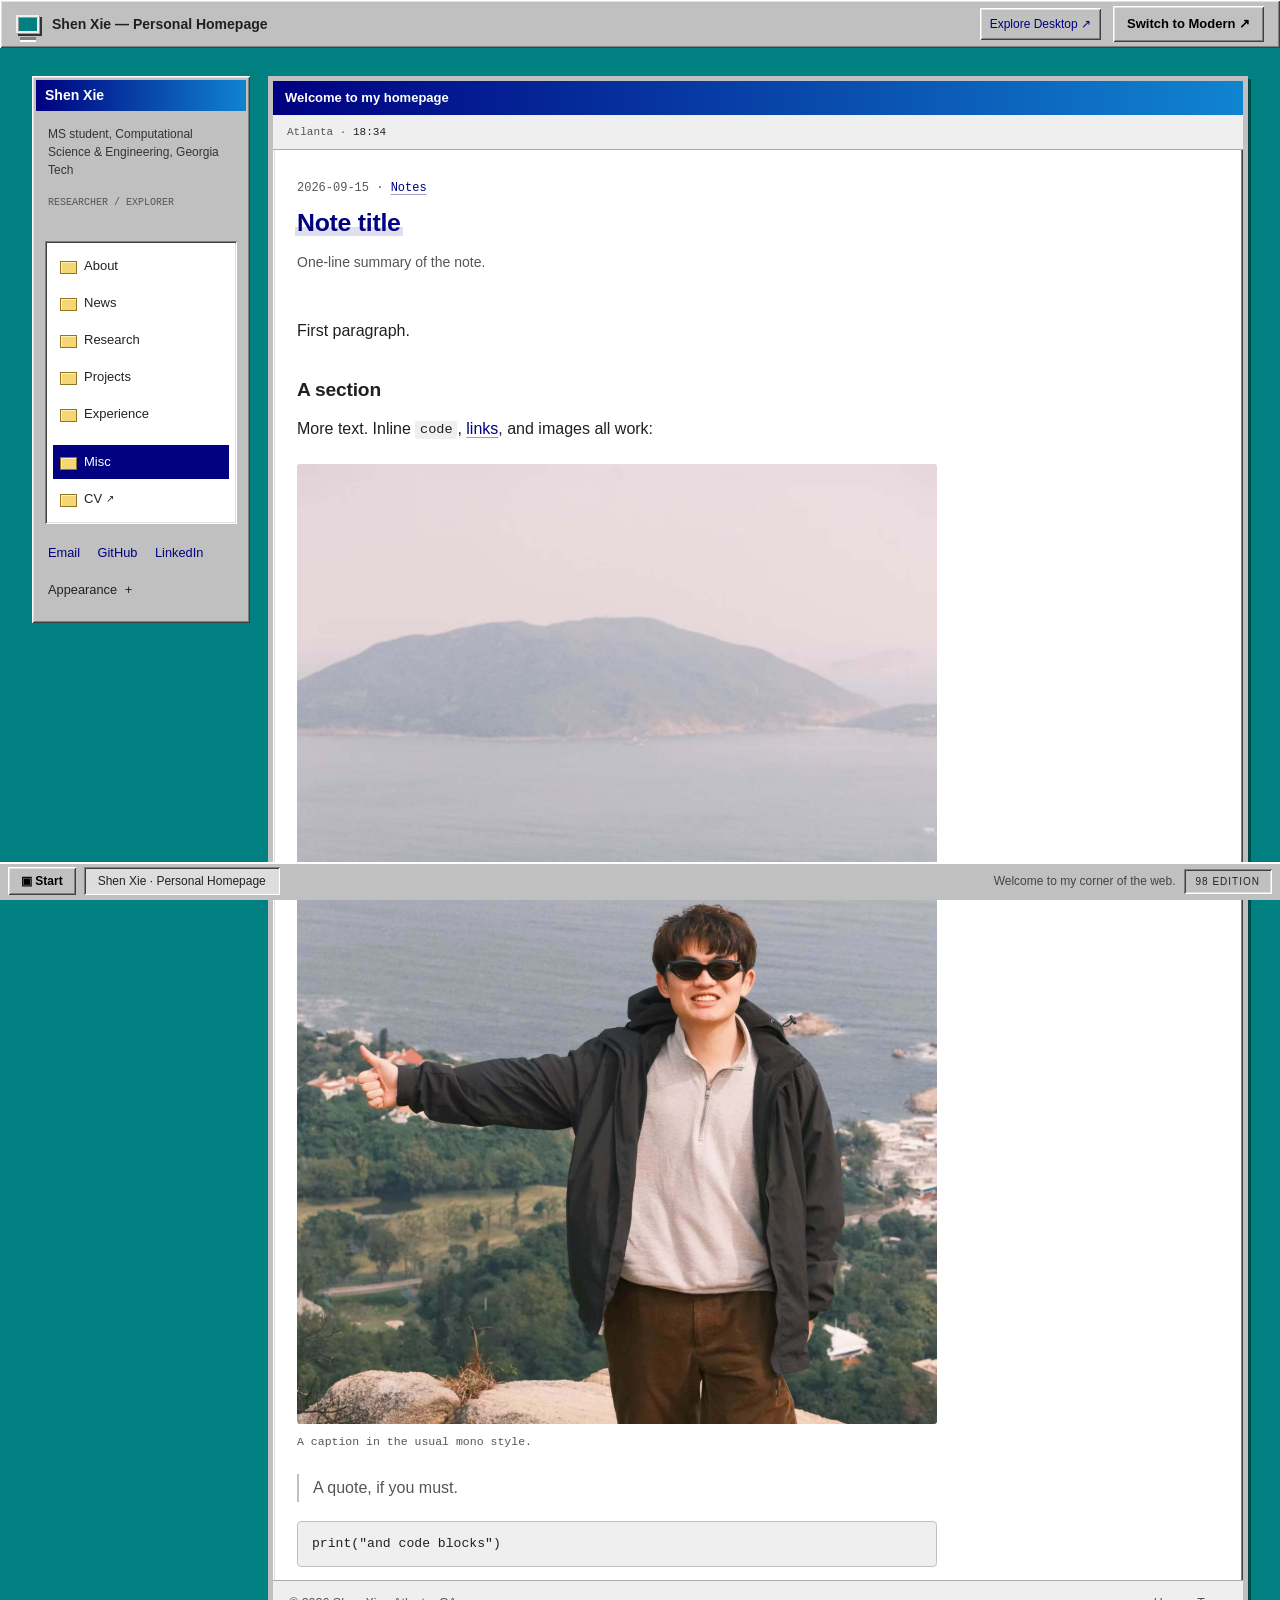
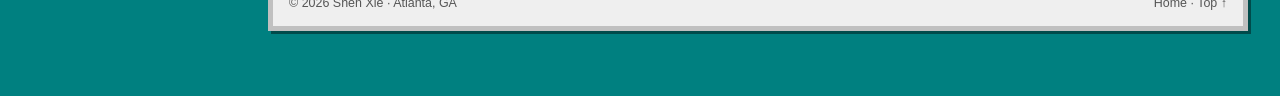
<file: notes/_template.html>
<!doctype html>
<html lang="en">
<head>
  <meta charset="utf-8">
  <meta name="viewport" content="width=device-width, initial-scale=1">
  <title>Note title · Shen Xie</title>
  <meta name="description" content="A note by Shen Xie.">
  <link rel="canonical" href="https://samxiexs.github.io/notes/note-title.html">
  <meta name="color-scheme" content="light dark">
  <meta name="theme-color" content="#fcfdff" media="(prefers-color-scheme: light)">
  <meta name="theme-color" content="#161b26" media="(prefers-color-scheme: dark)">
  <link rel="icon" href="../assets/favicon.svg" type="image/svg+xml">
  <link rel="preconnect" href="https://fonts.googleapis.com">
  <link rel="preconnect" href="https://fonts.gstatic.com" crossorigin>
  <link rel="stylesheet" href="https://fonts.googleapis.com/css2?family=Lato:ital,wght@0,400;0,700;1,400&family=Inter:wght@400;500;600;700&display=swap">
  <link rel="stylesheet" href="../style.css">
  <link rel="stylesheet" href="../retro.css">
  <script src="../appearance.js"></script>
</head>
<body>
<a class="skip" href="#main">Skip to content</a>
<div class="layout">
  <aside class="sidebar" id="top">
    <div class="sidebar-top">
      <p class="brand"><a href="../website.html">Shen Xie</a></p>
      <p class="role">MS student, Computational Science &amp; Engineering, Georgia Tech</p>
    </div>
    <nav class="nav" aria-label="Main navigation">
      <a href="../website.html">About</a>
      <a href="../website.html#news">News</a>
      <a href="../website.html#research">Research</a>
      <a href="../website.html#projects">Projects</a>
      <a href="../website.html#experience">Experience</a>
      <span class="nav-gap" aria-hidden="true"></span>
      <a href="../misc.html" aria-current="page">Misc</a>
      <a href="../cv-refernce/ShenXie-CV-202609.pdf">CV <span class="arrow" aria-hidden="true">↗</span></a>
    </nav>
    <div class="sidebar-foot">
      <p class="social"><a href="mailto:sxie322@gatech.edu">Email</a><a href="https://github.com/samxiexs">GitHub</a><a href="https://www.linkedin.com/in/shenxie">LinkedIn</a></p>
    </div>
  </aside>

  <main id="main" class="content single-page">
    <p class="conditions" aria-label="Right now in Atlanta"><span class="clock" data-clock hidden>Atlanta · <time></time></span><span class="wx" data-weather hidden></span></p>
    <div class="page-intro">
      <p class="mono-label"><time datetime="2026-09-15">2026-09-15</time> · <a href="../misc.html#notes">Notes</a></p>
      <h1>Note title</h1>
      <p>One-line summary of the note.</p>
    </div>
    <article class="prose">
      <!-- Copy this file to notes/<slug>.html, write here, then add the note to `notes` in collections.js. -->
      <p>First paragraph.</p>
      <h2>A section</h2>
      <p>More text. Inline <code>code</code>, <a href="https://example.com">links</a>, and images all work:</p>
      <figure><img src="../pic/self.jpg" alt="Describe the image" loading="lazy"><figcaption>A caption in the usual mono style.</figcaption></figure>
      <blockquote><p>A quote, if you must.</p></blockquote>
      <pre><code>print("and code blocks")</code></pre>
    </article>
    <footer class="site-footer">
      <div class="footer-inner"><span>© 2026 Shen Xie · Atlanta, GA</span><span><a href="../website.html">Home</a> · <a href="#top">Top ↑</a></span></div>
    </footer>
  </main>
</div>
<script src="../weather.js" defer></script>
<script src="../field.js" defer></script>
<script src="../site.js" defer></script>
</body>
</html>
</file>
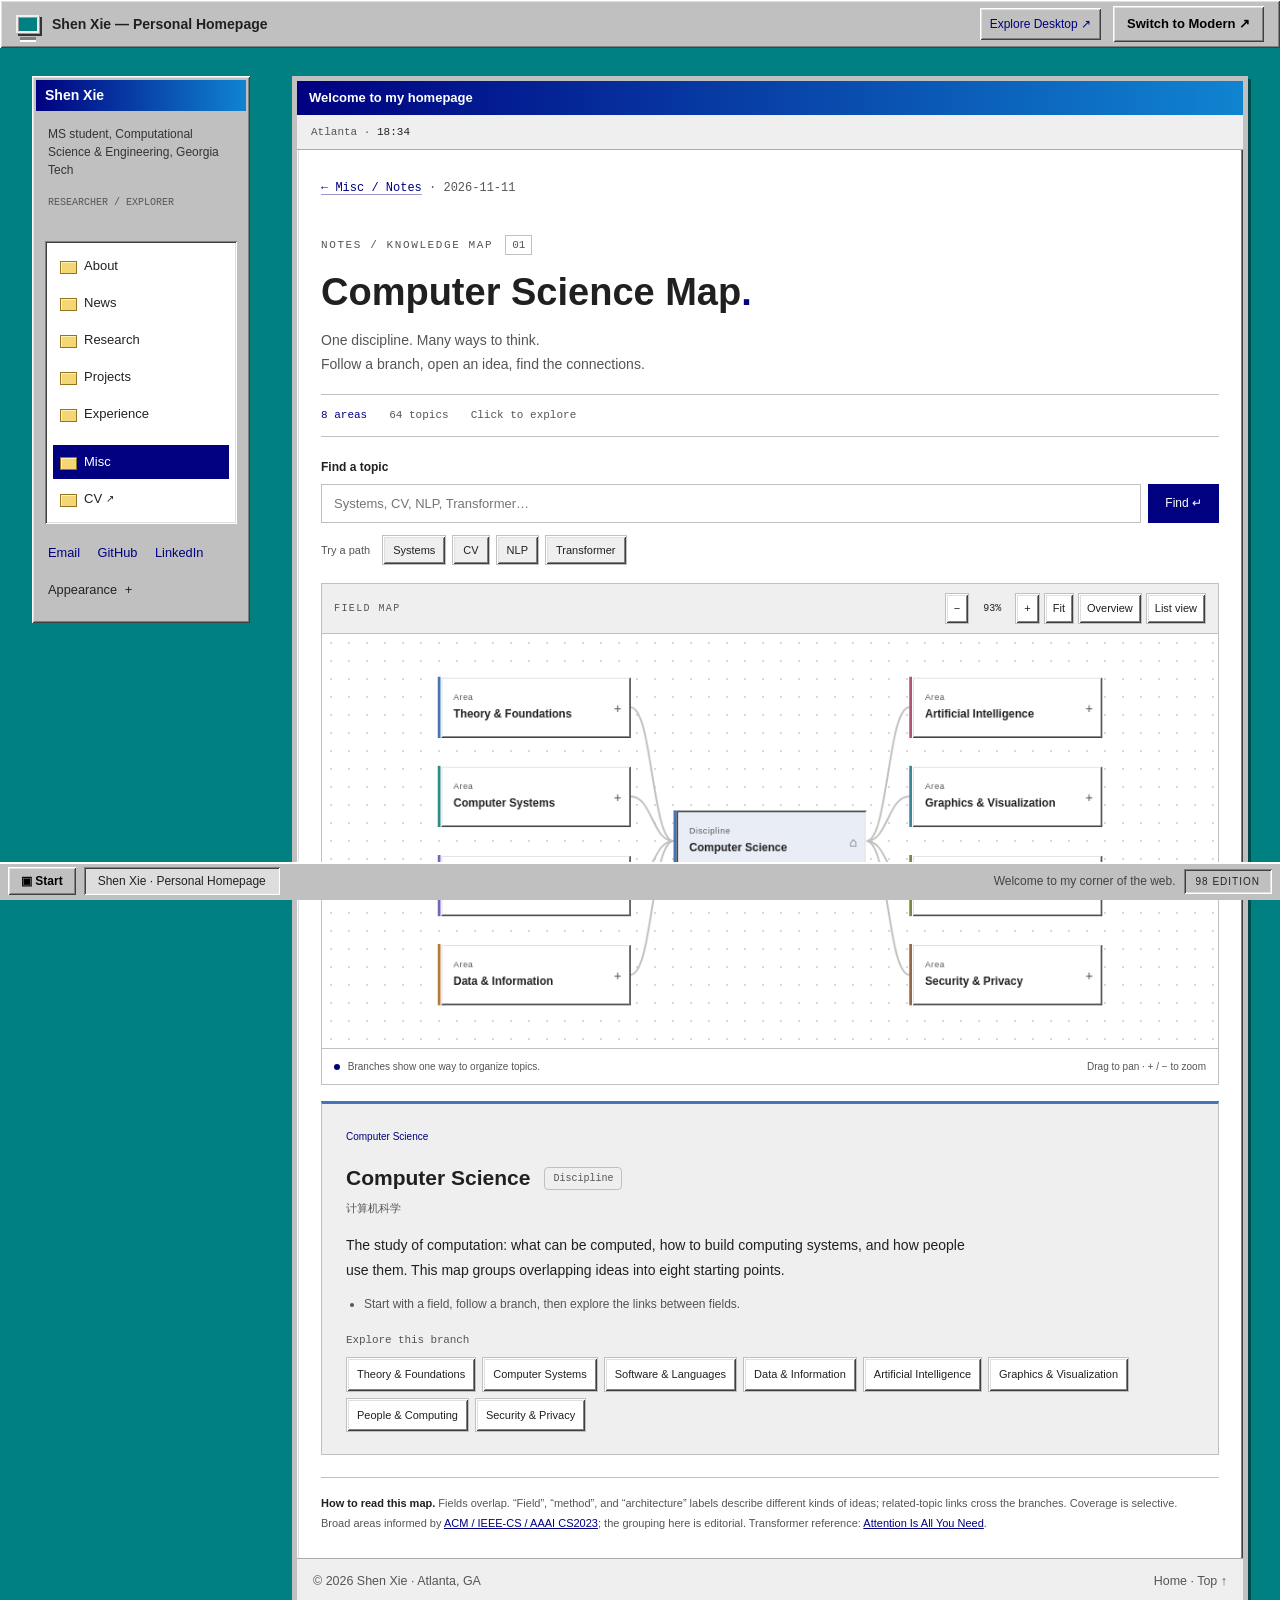
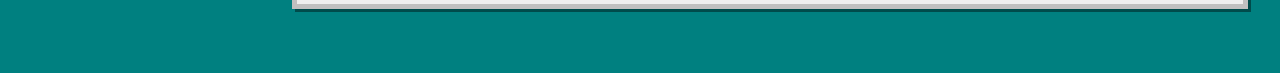
<file: notes/computer-science.html>
<!doctype html>
<html lang="en">
<head>
  <meta charset="utf-8">
  <meta name="viewport" content="width=device-width, initial-scale=1">
  <title>Computer Science Map · Shen Xie</title>
  <meta name="description" content="An interactive map of computer science fields, methods, and architectures. Explore systems, computer vision, NLP, Transformers, and their connections.">
  <link rel="canonical" href="https://samxiexs.github.io/notes/computer-science.html">
  <meta name="color-scheme" content="light dark">
  <meta name="theme-color" content="#fcfdff" media="(prefers-color-scheme: light)">
  <meta name="theme-color" content="#161b26" media="(prefers-color-scheme: dark)">
  <link rel="icon" href="../assets/favicon.svg" type="image/svg+xml">
  <link rel="preconnect" href="https://fonts.googleapis.com">
  <link rel="preconnect" href="https://fonts.gstatic.com" crossorigin>
  <link rel="stylesheet" href="https://fonts.googleapis.com/css2?family=Lato:ital,wght@0,400;0,700;1,400&family=Inter:wght@400;500;600;700&display=swap">
  <link rel="stylesheet" href="../style.css">
  <link rel="stylesheet" href="../retro.css">
  <script src="../appearance.js"></script>
  <link rel="stylesheet" href="../assets/cs-map/map.css">
  <script src="../assets/cs-map/data.js" defer></script>
  <script src="../assets/cs-map/map.js" defer></script>
</head>
<body class="cs-page" data-desktop-app="cs-map">
<a class="skip" href="#main">Skip to content</a>
<div class="layout">
  <aside class="sidebar" id="top">
    <div class="sidebar-top">
      <p class="brand"><a href="../website.html">Shen Xie</a></p>
      <p class="role">MS student, Computational Science &amp; Engineering, Georgia Tech</p>
    </div>
    <nav class="nav" aria-label="Main navigation">
      <a href="../website.html">About</a>
      <a href="../website.html#news">News</a>
      <a href="../website.html#research">Research</a>
      <a href="../website.html#projects">Projects</a>
      <a href="../website.html#experience">Experience</a>
      <span class="nav-gap" aria-hidden="true"></span>
      <a href="../misc.html" aria-current="page">Misc</a>
      <a href="../cv-refernce/ShenXie-CV-202609.pdf">CV <span class="arrow" aria-hidden="true">↗</span></a>
    </nav>
    <div class="sidebar-foot">
      <p class="social"><a href="mailto:sxie322@gatech.edu">Email</a><a href="https://github.com/samxiexs">GitHub</a><a href="https://www.linkedin.com/in/shenxie">LinkedIn</a></p>
    </div>
  </aside>

  <main id="main" class="content single-page">
    <p class="conditions" aria-label="Right now in Atlanta"><span class="clock" data-clock hidden>Atlanta · <time></time></span><span class="wx" data-weather hidden></span></p>
    <div class="page-intro">
      <p class="mono-label"><a href="../misc.html#notes">← Misc / Notes</a> · <time datetime="2026-11-11">2026-11-11</time></p>
    </div>
    <div data-cs-map></div>
    <noscript><article class="prose"><h1>Computer Science Map</h1><p>Eight starting points: Theory & Foundations; Computer Systems; Software & Languages; Data & Information; Artificial Intelligence; Graphics & Visualization; People & Computing; Security & Privacy.</p><p>Within AI, computer vision and NLP are application fields. Machine learning includes deep learning; Transformer is a neural architecture used across fields. Enable JavaScript to explore the interactive branches.</p><p>See the <a href="https://csed.acm.org/knowledge-areas/">CS2023 knowledge areas</a> for broader coverage.</p></article></noscript>
    <footer class="site-footer">
      <div class="footer-inner"><span>© 2026 Shen Xie · Atlanta, GA</span><span><a href="../website.html">Home</a> · <a href="#top">Top ↑</a></span></div>
    </footer>
  </main>
</div>
<script src="../weather.js" defer></script>
<script src="../site.js" defer></script>
</body>
</html>
</file>
<file: style.css>
/* ------------------------------------------------------------------
   Shen Xie — site styles
   White page, near-black text, one accent colour (visitor-selectable),
   Inter for text and the system monospace for metadata. Generated
   graphics (field, covers) are drawn in the text colour so they read
   as figures, not decoration.
   ------------------------------------------------------------------ */

:root {
  color-scheme: light dark;
  /* light palette */
  --bg: #fcfdff;
  --ink: #1a1d24;
  --muted: #677087;
  --line: #e1e6f1;
  --soft: #f2f5fc;
  --field-rgb: 26 29 36;
  /* accent: deep blue in light mode, a lighter blue in dark mode */
  --accent-l: #2456a5; --accent-d: #82a8f4;   /* deep blue, still clearly a link */
  --accent: var(--accent-l);
  /* section dividers are dotted and tinted with the accent */
  --rule: 1.5px dotted color-mix(in srgb, var(--accent) 38%, transparent);
  --sans: 'Lato', -apple-system, BlinkMacSystemFont, 'Segoe UI', Roboto, Helvetica, Arial, sans-serif;
  --mono: ui-monospace, 'SF Mono', Menlo, Consolas, 'Liberation Mono', monospace;
  --sidebar: 210px;
  --gutter: 72px;
  --content: 720px;
  --ease: cubic-bezier(.2, .7, .2, 1);
  interpolate-size: allow-keywords;
}

/* dark palette: dark grey-blue ground */
@media (prefers-color-scheme: dark) {
  :root:not([data-theme="light"]) {
    --bg: #161b26; --ink: #e8eaf0; --muted: #a3adbe; --line: #2f3747; --soft: #202737;
    --field-rgb: 232 234 240; --accent: var(--accent-d);
  }
}
:root[data-theme="dark"] {
  color-scheme: dark;
  --bg: #161b26; --ink: #e8eaf0; --muted: #a3adbe; --line: #2f3747; --soft: #202737;
  --field-rgb: 232 234 240; --accent: var(--accent-d);
}
:root[data-theme="light"] { color-scheme: light; }
:root[data-font="inter"] { --sans: 'Inter', -apple-system, BlinkMacSystemFont, 'Segoe UI', Roboto, Helvetica, Arial, sans-serif; }
:root[data-font="mono"] { --sans: var(--mono); }

/* OpenDyslexic (SIL OFL 1.1, assets/fonts/) — an optional reading font; files load only when chosen. */
@font-face { font-family: 'OpenDyslexic'; src: url('assets/fonts/OpenDyslexic-Regular.woff2') format('woff2'); font-weight: 400; font-style: normal; font-display: swap; }
@font-face { font-family: 'OpenDyslexic'; src: url('assets/fonts/OpenDyslexic-Bold.woff2') format('woff2'); font-weight: 600 700; font-style: normal; font-display: swap; }
@font-face { font-family: 'OpenDyslexic'; src: url('assets/fonts/OpenDyslexic-Italic.woff2') format('woff2'); font-weight: 400; font-style: italic; font-display: swap; }
:root[data-font="dyslexic"] { --sans: 'OpenDyslexic', 'Comic Sans MS', sans-serif; --mono: 'OpenDyslexic', ui-monospace, monospace; }
:root[data-font="dyslexic"] body { font-size: .97rem; line-height: 1.75; }
:root[data-font="dyslexic"] h1, :root[data-font="dyslexic"] h2, :root[data-font="dyslexic"] h3, :root[data-font="dyslexic"] .brand { letter-spacing: 0; }

/* ---------- base ---------- */
* { box-sizing: border-box; }
html { scroll-behavior: smooth; scroll-padding-top: 32px; overflow-x: clip; }
body {
  margin: 0;
  overflow-x: clip;
  background: var(--bg);
  color: var(--ink);
  font: 15.5px/1.65 var(--sans);
  -webkit-font-smoothing: antialiased;
  text-rendering: optimizeLegibility;
}
::selection { background: color-mix(in srgb, var(--accent) 22%, transparent); }
a { color: var(--accent); text-decoration: none; }
a:hover { text-decoration: underline; text-underline-offset: 3px; text-decoration-thickness: 1px; }
.content p a, .content li a, .content h3 a {
  text-decoration: underline; text-decoration-thickness: 1px; text-underline-offset: 3px;
  text-decoration-color: color-mix(in srgb, var(--accent) 40%, transparent);
}
.content p a:hover, .content li a:hover, .content h3 a:hover { text-decoration-color: currentColor; }
a:focus-visible, button:focus-visible, summary:focus-visible, input:focus-visible, select:focus-visible { outline: 2px solid var(--accent); outline-offset: 3px; border-radius: 2px; }
button { font: inherit; color: inherit; }
img { display: block; max-width: 100%; }
p { margin: 0 0 1em; }
h1, h2, h3, h4 { margin: 0; line-height: 1.3; font-weight: 600; letter-spacing: -.01em; }
h1 { font-size: 1.55rem; }
h2 { font-size: 1.2rem; }
.section-head h2, .page-intro h1 {
  width: fit-content; color: var(--accent);
  background: linear-gradient(transparent 62%, color-mix(in srgb, var(--accent) 13%, transparent) 62%, color-mix(in srgb, var(--accent) 13%, transparent) 92%, transparent 92%);
  padding: 0 2px; margin-left: -2px;
}
h3 { font-size: 1rem; }
h4 { font-size: 1rem; }
small, .meta { font-size: .875rem; color: var(--muted); }
[hidden] { display: none !important; }
.skip { position: fixed; left: 16px; top: -100px; padding: 8px 12px; background: var(--bg); border: 1px solid var(--line); z-index: 50; }
.skip:focus { top: 12px; }

/* ---------- layout: sticky sidebar + reading column ---------- */
.layout {
  width: min(1120px, calc(100% - 96px));
  margin-inline: auto;
  display: grid;
  grid-template-columns: var(--sidebar) minmax(0, 1fr);
  column-gap: var(--gutter);
  align-items: start;
}
.sidebar {
  position: sticky;
  top: 0;
  height: 100vh;
  height: 100dvh;
  display: flex;
  flex-direction: column;
  gap: 36px;
  padding: 56px 0 36px;
  overflow-y: auto;
  scrollbar-width: none;
}
.sidebar::-webkit-scrollbar { display: none; }
.content { max-width: var(--content); min-width: 0; }

.brand { margin: 0; font-size: 1.3rem; font-weight: 700; letter-spacing: -.02em; line-height: 1.2; }
.brand a { color: var(--ink); text-decoration: none; }
.brand a:hover { text-decoration: none; }
.role { font-size: .82rem; line-height: 1.5; color: var(--muted); margin: 8px 0 0; max-width: 190px; }

/* nav: dash marker grows on the active item */
.nav { display: flex; flex-direction: column; gap: 1px; }
.nav a {
  --dash: 10px;
  position: relative;
  display: flex; align-items: center;
  padding: 5px 0 5px calc(var(--dash) + 22px);
  font-size: .9rem;
  color: var(--muted);
  text-decoration: none;
  transition: color .2s, padding .3s var(--ease);
}
.nav a::before {
  content: '';
  position: absolute; left: 0; top: 50%;
  width: var(--dash); height: 1px;
  background: currentColor;
  transition: width .3s var(--ease), background-color .2s;
}
.nav a:hover { color: var(--ink); text-decoration: none; }
.nav a[aria-current], .nav a.is-active { --dash: 20px; color: var(--ink); }
.nav a[aria-current]::before, .nav a.is-active::before { background: var(--accent); }
.nav .arrow { font-size: .75em; margin-left: 4px; }
.nav-gap { height: 12px; }
.subnav { display: flex; flex-direction: column; margin: 0 0 4px; }
.subnav a { --dash: 6px; font-size: .84rem; padding: 3px 0 3px calc(var(--dash) + 22px); margin-left: 24px; }
.subnav a[aria-current], .subnav a.is-active { --dash: 14px; }

.sidebar-foot { margin-top: auto; display: flex; flex-direction: column; gap: 12px; font-size: .8rem; }
.social { display: flex; flex-wrap: wrap; margin: 0; }
.social a { color: var(--muted); }
.social a:hover { color: var(--ink); text-decoration: none; }
.social a + a::before { content: '/'; color: var(--line); margin: 0 7px; }
/* "Atlanta · 14:32 · 72°F · partly cloudy · wind 6 mph ↗" — clock from site.js, weather from weather.js */
.conditions { display: flex; flex-wrap: wrap; gap: 2px 0; margin: 0; padding-top: 22px; font-family: var(--mono); font-size: .72rem; color: var(--muted); }
.conditions > span:not([hidden]) + span::before, .wx > span + span::before { content: '·'; margin: 0 8px; color: var(--line); }
.wx { display: inline-flex; flex-wrap: wrap; }
.clock time { color: var(--ink); }
.wx-arrow { display: inline-block; color: var(--accent); transform: rotate(var(--toward, 0deg)); animation: wx-sway 3.2s ease-in-out infinite alternate; }
@keyframes wx-sway { from { transform: rotate(calc(var(--toward, 0deg) - 9deg)); } to { transform: rotate(calc(var(--toward, 0deg) + 9deg)); } }
.conditions + .hero, .conditions + .page-intro { padding-top: 30px; }

/* ---------- hero: bio + photo over the flow field ---------- */
.hero {
  position: relative;
  isolation: isolate;
  display: grid;
  grid-template-columns: minmax(0, 1fr) 220px;
  gap: 48px;
  align-items: start;
  padding: 56px 0 72px;
  min-height: 460px;
}
.field {
  position: absolute;
  z-index: -1;
  inset: 0 -20vw 0 -40px;
  width: calc(100% + 20vw + 40px);
  height: 100%;
  pointer-events: none;
  -webkit-mask-image: linear-gradient(to bottom, #000 72%, transparent), linear-gradient(to right, transparent, rgb(0 0 0 / .25) 60px, rgb(0 0 0 / .25) 45%, #000 72%);
  mask-image: linear-gradient(to bottom, #000 72%, transparent), linear-gradient(to right, transparent, rgb(0 0 0 / .25) 60px, rgb(0 0 0 / .25) 45%, #000 72%);
  -webkit-mask-composite: source-in;
  mask-composite: intersect;
}
.hero-text { max-width: 540px; }
.hero-text h1 { margin-bottom: 18px; }
.hero .lead { font-size: 1rem; }
.text-links { display: flex; gap: 8px 18px; flex-wrap: wrap; margin-top: 22px; font-size: .875rem; }
strong { font-weight: 600; }
.interests-label { margin: 0 0 6px; }
.interests { list-style: none; margin: 0; padding: 0; display: grid; gap: 4px; }
.interests li { font-weight: 600; font-size: .9rem; padding-left: 16px; position: relative; }
.interests li::before { content: '–'; position: absolute; left: 0; color: var(--accent); font-weight: 400; }
.field-hint {
  position: absolute; left: 0; bottom: 20px; margin: 0;
  font-family: var(--mono); font-size: .7rem; color: var(--muted);
  opacity: 0; transition: opacity .6s;
}
.hero.is-live .field-hint { opacity: .75; }
@media (hover: none) { .field-hint { display: none; } }

/* portrait with a gentle tilt (JS sets --rx / --ry) */
.portrait { --rx: 0deg; --ry: 0deg; margin: 0; width: 220px; justify-self: end; perspective: 800px; }
.portrait img {
  width: 100%; height: auto;
  aspect-ratio: 4 / 5;
  object-fit: cover; object-position: center 62%;
  border-radius: 4px;
  background: var(--soft);
  transform: rotateX(var(--rx)) rotateY(var(--ry));
  transition: transform .18s ease-out;
  will-change: transform;
}

/* ---------- sections ---------- */
.section { padding: 40px 0 44px; border-top: var(--rule); }
.section-head { display: flex; justify-content: space-between; align-items: baseline; gap: 20px; margin-bottom: 20px; }
.section-head a { font-size: .85rem; white-space: nowrap; }
.section-note { margin: -8px 0 20px; font-size: .875rem; color: var(--muted); }

.news { display: grid; grid-template-columns: 84px minmax(0, 1fr); gap: 8px 20px; font-size: .925rem; }
.news time { color: var(--muted); font-family: var(--mono); font-size: .75rem; padding-top: 4px; }
.news p { margin: 0; }

/* research list */
/* research: agendas → numbered papers. A paper shows only its title; opening it reveals
   authors, status, description and links. Numbers come from a CSS counter, so adding an
   <li> renumbers the list automatically. */
.agenda { display: grid; grid-template-columns: 120px minmax(0, 1fr); gap: 0 20px; align-items: baseline; }
.agenda + .agenda { margin-top: 40px; }
.agenda-no { margin: 0; font-family: var(--mono); font-size: .75rem; font-weight: 700; letter-spacing: .08em; text-transform: uppercase; color: var(--accent); }
.agenda-body h3 { font-size: 1.05rem; }
.agenda-note { margin: 4px 0 14px; font-size: .9rem; color: var(--muted); max-width: 56ch; }
.research-list { list-style: none; padding: 0; margin: 0; counter-reset: paper; border-bottom: 1px solid var(--line); }
.research-item { counter-increment: paper; border-top: 1px solid var(--line); }
.paper > summary { position: relative; display: block; list-style: none; cursor: pointer; padding: 13px 34px 13px 28px; }
.paper > summary::-webkit-details-marker { display: none; }
.paper > summary::before { content: counter(paper) '.'; position: absolute; left: 0; top: 13px; font-weight: 600; line-height: 1.3; color: var(--muted); font-variant-numeric: tabular-nums; }
.paper > summary::after { content: '+'; position: absolute; right: 4px; top: 13px; font-family: var(--mono); font-size: 1rem; line-height: 1.3; color: var(--muted); transition: transform .3s var(--ease), color .2s; }
.paper[open] > summary::after { transform: rotate(45deg); }
.paper > summary h4 { font-size: 1rem; line-height: 1.3; transition: color .2s; }
.paper > summary:hover h4, .paper > summary:hover::after { color: var(--accent); }
.paper-body { padding: 0 34px 18px 28px; }
.paper-body p { margin: 8px 0 0; font-size: .9rem; color: var(--muted); }
.paper-body > :first-child { margin-top: 0; }
.paper-body .paper-authors { color: var(--ink); }
.paper-body .status { margin-top: 2px; margin-bottom: 10px; font-family: var(--mono); font-size: .72rem; }
.paper-body .text-links { margin-top: 12px; }
.paper::details-content { height: 0; overflow: clip; transition: height .3s var(--ease), content-visibility .3s allow-discrete; }
.paper[open]::details-content { height: auto; }

/* projects: generated covers styled as figures */
.project-grid { display: grid; grid-template-columns: repeat(3, minmax(0, 1fr)); gap: 28px; }
.project { display: flex; flex-direction: column; }
.figure { margin: 0 0 14px; }
.cover { aspect-ratio: 16 / 10; width: 100%; background: var(--soft); border: 1px solid var(--line); border-radius: 3px; overflow: hidden; color: var(--ink); }
.cover svg { width: 100%; height: 100%; display: block; }
.figure figcaption { font-family: var(--mono); font-size: .7rem; color: var(--muted); margin-top: 8px; }
.cover .edge { stroke: currentColor; stroke-width: 1; opacity: .35; stroke-dasharray: 3 4; }
.project:hover .cover .edge { animation: flow 1.2s linear infinite; }
.cover .node { fill: var(--bg); stroke: currentColor; stroke-width: 1.1; }
.cover .hub { fill: var(--accent); }
.project:hover .cover .hub { animation: pulse 1.6s ease-in-out infinite; transform-box: fill-box; transform-origin: center; }
.cover .cell { fill: currentColor; opacity: var(--o); }
.cover .cell.hot { fill: var(--accent); }
.project:hover .cover .cell { animation: flick 1.4s ease-in-out infinite alternate; animation-delay: var(--d); }
.cover .branch { fill: none; stroke: currentColor; stroke-width: 1.1; stroke-linecap: round; stroke-dasharray: 1; stroke-dashoffset: 0; opacity: .8; }
.project:hover .cover .branch { animation: grow 1.1s var(--ease) both; animation-delay: var(--d); }
@keyframes flow { to { stroke-dashoffset: -14; } }
@keyframes pulse { 50% { transform: scale(1.35); } }
@keyframes flick { to { opacity: var(--o2); } }
@keyframes grow { from { stroke-dashoffset: 1; } to { stroke-dashoffset: 0; } }
.project .number { font-family: var(--mono); font-size: .72rem; color: var(--muted); margin-bottom: 8px; }
.project h3 { margin-bottom: 8px; }
.project p { font-size: .9rem; color: var(--muted); }
.project a { font-size: .875rem; }
.project .text-links { margin-top: auto; gap: 14px; }
.project > a:last-child { margin-top: auto; align-self: flex-start; }

/* education / experience: logo + text rows */
.two-column { display: grid; grid-template-columns: 1fr 1fr; gap: 48px; }
.entries { display: flex; flex-direction: column; gap: 22px; }
.entry { display: grid; grid-template-columns: 40px minmax(0, 1fr); gap: 14px; align-items: start; }
.entry .logo { width: 40px; height: 40px; object-fit: contain; padding: 3px; background: #fff; border: 1px solid var(--line); border-radius: 9px; }
.entry h3 { font-size: .95rem; margin-bottom: 2px; }
.entry p { font-size: .875rem; margin: 2px 0 0; color: var(--muted); }
.entry .ta-label { margin-top: 8px; color: var(--ink); }
.entry .ta { margin: 2px 0 0; padding-left: 16px; font-size: .875rem; color: var(--muted); }
.entry .ta li { margin-top: 2px; }
.entry .date { display: block; font-family: var(--mono); font-size: .72rem; color: var(--muted); margin-bottom: 4px; }

/* footer */
.site-footer { margin-top: 16px; border-top: var(--rule); padding: 22px 0 40px; font-size: .78rem; color: var(--muted); }
.footer-inner { display: flex; justify-content: space-between; gap: 16px; flex-wrap: wrap; }
.footer-inner a { color: var(--muted); }
.footer-inner a:hover { color: var(--ink); }

/* ---------- sub-pages ---------- */
.page-intro { position: relative; isolation: isolate; padding: 56px 0 40px; max-width: 640px; }
.page-intro h1 { margin-bottom: 12px; }
.page-intro p { color: var(--muted); max-width: 520px; }
.page-intro .field { -webkit-mask-image: linear-gradient(to bottom, #000 55%, transparent); mask-image: linear-gradient(to bottom, #000 55%, transparent); }
.quiet-state { color: var(--muted); font-size: .9rem; margin: 0; }
.notes { display: grid; grid-template-columns: 84px minmax(0, 1fr); gap: 14px 20px; }
.notes .note { display: contents; }
.notes time { color: var(--muted); font-family: var(--mono); font-size: .75rem; padding-top: 3px; }
.notes h3 { font-size: .95rem; }
.notes p { margin: 2px 0 0; color: var(--muted); font-size: .9rem; }
.prose { max-width: 640px; font-size: 1rem; }
.prose h2 { margin: 1.8em 0 .6em; }
.prose h3 { margin: 1.4em 0 .4em; }
.prose figure { margin: 1.4em 0; }
.prose img { border-radius: 3px; }
.prose figcaption { font-family: var(--mono); font-size: .72rem; color: var(--muted); margin-top: 8px; }
.prose blockquote { margin: 1.2em 0; padding-left: 14px; border-left: 2px solid var(--line); color: var(--muted); }
.prose code { font-family: var(--mono); font-size: .85em; background: var(--soft); padding: .1em .35em; border-radius: 3px; }
.prose pre { background: var(--soft); border: 1px solid var(--line); border-radius: 4px; padding: 12px 14px; overflow-x: auto; font-size: .82rem; line-height: 1.55; }
.prose pre code { background: none; padding: 0; font-size: inherit; }
.collection { padding-bottom: 8px; }
.collection:empty { display: none; }
/* album: a collapsible card. Closed, it shows a floating stack of photos (built by gallery.js). */
.album + .album { margin-top: 28px; }
.album > summary { position: relative; display: block; list-style: none; cursor: pointer; padding-right: 34px; }
.album > summary::-webkit-details-marker { display: none; }
.album > summary::after { content: '+'; position: absolute; right: 4px; top: 0; font-family: var(--mono); font-size: 1rem; line-height: 1.3; color: var(--muted); transition: transform .3s var(--ease), color .2s; }
.album[open] > summary::after { transform: rotate(45deg); }
.album > summary h3 { font-size: 1.05rem; line-height: 1.3; transition: color .2s; }
.album > summary:hover h3, .album > summary:hover::after { color: var(--accent); }
.album-dates { display: block; margin-top: 2px; font-family: var(--mono); font-size: .72rem; color: var(--muted); }
.album-note { display: block; margin-top: 8px; font-size: .9rem; color: var(--muted); max-width: 60ch; }
.album-preview {
  --mx: 0; --my: 0; --spread: 64px; --tilt: 6deg;
  position: relative; display: block; height: 250px; margin-top: 14px;
  transition: height .45s var(--ease), opacity .3s, margin .45s var(--ease);
}
.album-preview:hover { --spread: 116px; --tilt: 2.5deg; }
.album[open] .album-preview { height: 0; margin-top: 0; opacity: 0; pointer-events: none; }
.album-card {
  position: absolute; left: 50%; top: 50%; width: 150px; height: 190px; margin: -95px 0 0 -75px;
  transform: translateX(calc(var(--i) * var(--spread))) rotate(calc(var(--i) * var(--tilt)))
             translate(calc(var(--mx) * var(--d) * 2), calc(var(--my) * var(--d)));
  transition: transform .55s var(--ease);
}
.album-card img {
  display: block; width: 100%; height: 100%; object-fit: cover; border-radius: 4px;
  border: 3px solid var(--bg); box-shadow: 0 10px 24px -12px rgb(0 0 0 / .45);
  animation: album-bob 4.8s ease-in-out infinite alternate; animation-delay: calc(var(--i) * -1.3s);
  transition: scale .35s var(--ease), box-shadow .35s;
}
.album-card:hover { z-index: 20 !important; }
.album-card:hover img { scale: 1.08; box-shadow: 0 18px 34px -14px rgb(0 0 0 / .5); }
@keyframes album-bob { from { translate: 0 -5px; } to { translate: 0 5px; } }
.album-body { padding-top: 18px; }
.album-close { display: block; margin: 4px 0 0 auto; padding: 4px 0; background: none; border: 0; cursor: pointer; font-family: var(--mono); font-size: .72rem; color: var(--muted); }
.album-close:hover { color: var(--accent); }
.album::details-content { height: 0; overflow: clip; transition: height .45s var(--ease), content-visibility .45s allow-discrete; }
.album[open]::details-content { height: auto; }
/* two-column masonry: CSS columns keep portrait and landscape shots at their natural ratio */
.album-grid { columns: 2; column-gap: 16px; }
.album-grid figure { margin: 0 0 18px; break-inside: avoid; }
.album-grid a { display: block; overflow: hidden; border-radius: 3px; background: var(--soft); }
.album-grid img { display: block; width: 100%; height: auto; transition: transform .7s var(--ease); }
.album-grid a:hover img { transform: scale(1.03); }
.album-grid figcaption { margin-top: 6px; font-family: var(--mono); font-size: .72rem; color: var(--muted); }
.track { padding: 20px 0; border-top: 1px solid var(--line); }
.track h2 { font-size: 1.05rem; }
.track audio { width: 100%; margin-top: 12px; }
.track p { color: var(--muted); font-size: .9rem; margin-top: 6px; }
.single-page { min-height: calc(100vh - 160px); }

/* lightbox for the photo collection */
.lightbox { border: 0; padding: 0; background: transparent; max-width: min(96vw, 1400px); max-height: 94vh; }
.lightbox::backdrop { background: color-mix(in srgb, var(--bg) 92%, transparent); backdrop-filter: blur(8px); }
.lightbox img { max-width: min(96vw, 1400px); max-height: 84vh; width: auto; height: auto; margin: auto; box-shadow: 0 30px 80px -30px rgb(0 0 0 / .5); }
.lightbox figcaption { text-align: center; color: var(--muted); font-size: .875rem; margin-top: 12px; }
.lightbox button { position: fixed; top: 50%; transform: translateY(-50%); background: var(--bg); border: 1px solid var(--line); border-radius: 50%; width: 42px; height: 42px; cursor: pointer; color: var(--ink); font-size: 1rem; }
.lightbox .prev { left: 18px; } .lightbox .next { right: 18px; }
.lightbox .close { top: 18px; right: 18px; transform: none; }

/* ---------- appearance panel (built by appearance.js) ---------- */
.appearance { position: relative; font-size: .8rem; }
.appearance summary { cursor: pointer; color: var(--muted); padding: 3px 0; list-style: none; width: fit-content; }
.appearance summary:hover { color: var(--ink); }
.appearance summary::-webkit-details-marker { display: none; }
.appearance summary::after { content: ' +'; font-family: var(--mono); }
.appearance[open] summary::after { content: ' −'; }
.appearance-panel {
  position: absolute; left: 0; bottom: calc(100% + 8px); z-index: 20;
  width: 100%; min-width: 0; padding: 14px;
  display: grid; grid-template-columns: auto minmax(0, 1fr); align-items: center; gap: 10px 12px;
  border: 1px solid var(--line); border-radius: 6px;
  background: var(--bg); box-shadow: 0 12px 30px -12px rgb(0 0 0 / .35);
}
.appearance-panel > label { color: var(--muted); }
.appearance select, .appearance button { font: inherit; color: var(--ink); background: var(--bg); border: 1px solid var(--line); border-radius: 4px; padding: 5px 8px; min-height: 32px; }
.appearance button { grid-column: 1 / -1; cursor: pointer; }
.appearance button:hover { background: var(--soft); }

/* theme switch: a short colour cross-fade. appearance.js adds .theme-fade to <html>
   for ~400 ms around the change; no snapshots, no layout, so it never drops a frame. */
html.theme-fade, html.theme-fade *, html.theme-fade *::before, html.theme-fade *::after {
  transition: background-color .35s ease, color .35s ease, border-color .35s ease,
              fill .35s ease, stroke .35s ease, box-shadow .35s ease !important;
  transition-delay: 0s !important;
}

/* ---------- responsive ---------- */
@media (max-height: 680px) and (min-width: 881px) {
  .sidebar { padding: 36px 0 24px; gap: 24px; }
  .hero { padding-top: 36px; }
}

@media (max-width: 1100px) {
  :root { --sidebar: 180px; --gutter: 48px; }
  .layout { width: calc(100% - 64px); }
  .hero { grid-template-columns: minmax(0, 1fr) 190px; gap: 32px; }
  .portrait { width: 190px; }
  .project-grid { gap: 20px; }
}

@media (max-width: 880px) {
  html { scroll-padding-top: 100px; }
  .layout { display: block; width: calc(100% - 48px); }
  .sidebar {
    height: auto; gap: 4px; padding: 14px 24px 0;
    margin: 0 -24px;
    background: color-mix(in srgb, var(--bg) 88%, transparent);
    -webkit-backdrop-filter: blur(12px); backdrop-filter: blur(12px);
    border-bottom: 1px solid var(--line);
    overflow: visible;
    z-index: 30;
  }
  .brand { font-size: 1.15rem; }
  .role { display: none; }
  .nav { flex-direction: row; gap: 0 18px; overflow-x: auto; scrollbar-width: none; margin: 0 -24px; padding: 2px 24px 0; }
  .nav::-webkit-scrollbar { display: none; }
  .nav a { --dash: 0px; padding: 6px 0 9px; white-space: nowrap; font-size: .85rem; border-bottom: 2px solid transparent; }
  .nav a::before { display: none; }
  .nav a[aria-current], .nav a.is-active { --dash: 0px; border-bottom-color: var(--accent); }
  .nav-gap { width: 4px; height: auto; }
  .subnav { display: contents; }
  .subnav a { margin-left: 0; padding: 6px 0 9px; font-size: .85rem; }
  .sidebar-foot { display: contents; }
  .social { display: none; }
  .conditions { padding-top: 16px; }
  .appearance { position: absolute; right: 24px; top: 12px; }
  .appearance-panel { left: auto; right: 0; top: calc(100% + 8px); bottom: auto; width: 230px; }
  .content { max-width: none; }
  .hero { min-height: 0; padding: 40px 0 44px; gap: 32px; grid-template-columns: minmax(0, 1fr) 180px; }
  .field { inset: 0 -24px; width: calc(100% + 48px); }
  .portrait { width: 180px; }
  .two-column { gap: 20px; }
  .page-intro { padding-top: 40px; }
}

@media (max-width: 640px) {
  .layout { width: calc(100% - 40px); }
  .sidebar { margin: 0 -20px; padding-inline: 20px; }
  .nav { margin: 0 -20px; padding-inline: 20px; }
  .appearance { right: 20px; }
  .hero { grid-template-columns: 1fr; gap: 28px; padding: 32px 0 36px; }
  .field { inset: 0 -20px; width: calc(100% + 40px); }
  .portrait { width: 100%; max-width: 320px; justify-self: start; }
  .portrait img { aspect-ratio: 4 / 3; object-position: center 66%; }
  .section { padding: 32px 0 36px; }
  .section-head { align-items: flex-start; flex-wrap: wrap; gap: 10px; margin-bottom: 18px; }
  .agenda { grid-template-columns: 1fr; gap: 4px; }
  .agenda + .agenda { margin-top: 32px; }
  .paper > summary { padding-right: 26px; }
  .paper-body { padding-right: 0; }
  .two-column, .project-grid { grid-template-columns: 1fr; gap: 24px; }
  .album-grid { column-gap: 10px; }
  .album-preview { height: 210px; --spread: 42px; }
  .album-preview:hover { --spread: 58px; }
  .album-card { width: 120px; height: 152px; margin: -76px 0 0 -60px; }
  .album-grid figure { margin-bottom: 12px; }
  .two-column > .section { padding-bottom: 6px; }
  .news, .notes { grid-template-columns: 68px 1fr; gap: 12px 14px; }
  .footer-inner { font-size: .75rem; }
  .text-links { gap: 8px 16px; }
  .page-intro { padding: 36px 0 28px; }
}

@media print {
  .sidebar { position: static; height: auto; }
  .field, .field-hint, .appearance { display: none; }
}

@media (prefers-reduced-motion: reduce) {
  .wx-arrow { animation: none; }
  .album-card img { animation: none; }
  html { scroll-behavior: auto; }
  *, *::before, *::after { transition: none !important; animation: none !important; }
}

/* small mono label (404 page) */
.mono-label { font-family: var(--mono); font-size: .75rem; color: var(--muted); margin-bottom: 8px; }

/* placeholder for repositories that are not public yet */
.soon { font-family: var(--mono); font-size: .72rem; color: var(--muted); }


.sr-only { position: absolute; width: 1px; height: 1px; padding: 0; margin: -1px; overflow: hidden; clip: rect(0, 0, 0, 0); white-space: nowrap; border: 0; }
</file>
<file: desktop.css>
:root { color-scheme: light; --sans: Tahoma, Verdana, Arial, sans-serif; --bg:#fff; --ink:#222; --muted:#555; --line:#bbb; --soft:#eee; --accent:#000080; --raised:inset 1px 1px #fff,inset -1px -1px #404040,inset 2px 2px #dfdfdf,inset -2px -2px #808080; --sunken:inset 1px 1px #808080,inset -1px -1px #fff,inset 2px 2px #404040,inset -2px -2px #dfdfdf; }
.os-desktop { background:#008080; height:100dvh; overflow:hidden; color:#222; font:13px/1.6 Tahoma,Verdana,Arial,sans-serif; }
.os-desktop button { cursor:pointer; }
.os-topbar { height:44px; display:flex; align-items:center; justify-content:space-between; gap:12px; padding:0 20px; color:#cde8e6; border-bottom:1px solid #ffffff30; font-size:11px; letter-spacing:1px; }
.os-topbar nav { display:flex; align-items:center; gap:8px; letter-spacing:0; }
.os-topbar a { color:#fff; padding:4px 10px; border:1px solid #ffffff70; font-size:12px; }
.os-topbar a:last-child { background:#c0c0c0; color:#111; box-shadow:var(--raised); border:0; font-weight:bold; padding:6px 12px; }
#workspace { position:relative; height:calc(100dvh - 88px); overflow:hidden; }
#desktop-icons { position:absolute; left:18px; top:20px; display:grid; gap:14px; width:98px; max-height:calc(100% - 24px); overflow-y:auto; scrollbar-width:thin; }
.desktop-icon { border:1px solid transparent; background:transparent; color:white; display:flex; flex-direction:column; align-items:center; gap:6px; padding:6px 2px; min-height:73px; font:12px/1.3 Tahoma,sans-serif; text-align:center; }
.desktop-icon > span:last-child { padding:2px 4px; text-shadow:1px 1px #004a4a; }
.desktop-icon:hover,.desktop-icon:focus-visible { background:#ffffff12; border:1px dotted #d7ecea; outline:none; }
.desktop-icon:focus-visible > span:last-child { background:#000080; }
.pixel-icon { display:block; flex-shrink:0; width:32px; height:32px; image-rendering:pixelated; }
.os-window { position:absolute; width:min(740px,calc(100% - 150px)); height:min(650px,calc(100% - 28px)); min-width:280px; background:#c0c0c0; padding:4px; box-shadow:var(--raised),3px 4px 0 #00444470; display:flex; flex-direction:column; outline:none; }
.os-titlebar { display:flex; justify-content:space-between; align-items:center; gap:10px; padding:3px 3px 3px 7px; min-height:29px; background:linear-gradient(90deg,#777,#a4a4a4); color:white; user-select:none; touch-action:none; cursor:move; }
.os-window.active .os-titlebar { background:linear-gradient(90deg,#000080,#1084d0); }
.window-title { display:flex; align-items:center; gap:6px; min-width:0; }
.window-title b { overflow:hidden; text-overflow:ellipsis; white-space:nowrap; font-size:12px; }
.window-title .pixel-icon,.task-button .pixel-icon { width:16px; height:16px; margin-right:1px; }
.window-controls { display:flex; gap:3px; }
.window-controls button { width:23px; height:22px; padding:0; border:0; background:#c0c0c0; color:#111; box-shadow:var(--raised); font:bold 17px/20px Arial,sans-serif; }
.os-desktop button:active { box-shadow:var(--sunken); }
.os-desktop :focus-visible { outline:2px dotted #000080; outline-offset:2px; }
.os-desktop .desktop-icon:focus-visible { outline:1px dotted white; }
.os-address { display:flex; gap:10px; align-items:center; padding:6px 3px; font-size:11px; }
.os-address span:last-child { background:white; padding:2px 8px; box-shadow:var(--sunken); flex:1; color:#444; }
.os-window-body { background:#fff; box-shadow:var(--sunken); padding:24px; flex:1; overflow:auto; min-height:0; overscroll-behavior:contain; }
.os-window-status { display:flex; justify-content:space-between; gap:8px; padding-top:4px; font-size:10px; }
.os-window-status > span { box-shadow:inset 1px 1px #888,inset -1px -1px #fff; padding:2px 6px; }
.os-window-status > span:first-child { flex:1; }
.os-window.maximized { inset:4px !important; width:calc(100% - 8px) !important; height:calc(100% - 8px); }
.os-window-body h1 { font-size:23px; margin-bottom:16px; }
.os-window-body .hero { display:grid; grid-template-columns:1fr 130px; gap:20px; min-height:0; padding:0; }
.os-window-body .hero .lead { font-size:14px; }
.os-window-body .hero-text { max-width:none; }
.os-window-body .portrait { width:130px; margin:0; transform:none; }
.os-window-body .portrait img { border:4px ridge #ddd; border-radius:0; }
.os-window-body .section { padding:0; border:0; }
.os-window-body .section-head { margin-bottom:16px; }
.os-window-body .section-head h2 { background:none; font-size:18px; }
.os-window-body .agenda { grid-template-columns:70px minmax(0,1fr); gap:14px; }
.os-window-body .agenda + .agenda { margin-top:25px; }
.os-window-body .agenda h3 { font-size:15px; }
.os-window-body .agenda-note,.os-window-body .paper h4 { font-size:13px; }
.os-window-body .project-grid,.os-window-body .two-column { grid-template-columns:1fr; gap:24px; }
.os-window-body .figure { display:none; }
.os-window-body .project { border-bottom:1px solid #ccc; padding-bottom:20px; }
.os-window-body a { text-decoration:underline; }
.os-window-body .paper::details-content { transition:none; }
.app-welcome { width:min(690px,calc(100% - 150px)); height:min(650px,calc(100% - 28px)); }
.app-welcome .os-window-body { padding:2px; }
.contact-links { display:grid; gap:14px; }
.desktop-photo-grid { display:grid; grid-template-columns:repeat(3,minmax(0,1fr)); gap:18px 12px; margin:20px 0 30px; }
.desktop-photo-grid img { width:100%; aspect-ratio:1; object-fit:cover; padding:4px; border:1px solid #ccc; }
.desktop-photo-grid span { display:block; font-size:10px; color:#555; padding-top:4px; }
.os-taskbar { position:fixed; bottom:0; left:0; right:0; height:44px; background:#c0c0c0; padding:5px; box-shadow:inset 0 2px white; display:flex; gap:7px; z-index:100000; }
#start-button { display:flex; align-items:center; gap:7px; border:0; background:#c0c0c0; padding:2px 12px; font-weight:bold; box-shadow:var(--raised); }
.start-symbol { font:bold 25px/1 Arial; color:#005c5c; }
#start-button[aria-expanded="true"] { box-shadow:var(--sunken); }
#tasks { display:flex; gap:5px; flex:1; min-width:0; overflow-x:auto; }
.task-button { display:flex; align-items:center; gap:5px; max-width:190px; min-width:85px; flex:1; border:0; padding:3px 8px; background:#c0c0c0; box-shadow:var(--raised); text-align:left; font-size:11px; }
.task-button span:last-child { white-space:nowrap; overflow:hidden; text-overflow:ellipsis; }
.task-button[aria-pressed="true"] { background:#e3e3e3; box-shadow:var(--sunken); font-weight:bold; }
.os-clock { padding:5px 10px; white-space:nowrap; box-shadow:var(--sunken); font-size:11px; }
#start-menu { position:fixed; left:4px; bottom:44px; width:288px; max-height:calc(100dvh - 95px); overflow-y:auto; background:#c0c0c0; padding:3px; box-shadow:var(--raised),3px 3px #00444470; z-index:100001; display:flex; }
.start-rail { background:linear-gradient(#000080,#1084d0); color:#d2def1; writing-mode:vertical-rl; transform:rotate(180deg); font:22px/1.5 var(--ui98); padding:12px 3px; }
.start-items { flex:1; padding:6px; }
.start-items p { font-size:10px; padding:5px 8px; color:#555; }
.start-items button,.start-items a { width:100%; padding:8px; border:0; color:#222; background:transparent; text-align:left; display:flex; align-items:center; gap:12px; font-size:12px; text-decoration:none; }
.start-items button:hover,.start-items a:hover { color:#fff; background:#000080; }
.start-app .pixel-icon { width:32px; height:32px; }
.no-script { background:#fff; padding:24px; position:fixed; top:100px; left:20%; z-index:100; }
@media(max-width:950px) { .os-top-note { display:none; } .desktop-watermark { display:none; } }
@media(max-width:640px) {
  .os-topbar { height:48px; padding:0 8px; gap:6px; letter-spacing:0; }
  .os-topbar > span { font-size:9px; }
  .os-topbar nav { gap:5px; }
  .os-topbar a { font-size:10px; padding:5px; }
  .os-topbar a:last-child { padding:6px; }
  #workspace { height:calc(100dvh - 92px); }
  #desktop-icons { inset:14px 8px auto; width:auto; grid-template-columns:repeat(3,1fr); }
  .os-window,.os-window.maximized { left:5px !important; top:5px !important; width:calc(100% - 10px); min-width:0; height:calc(100% - 10px); }
  .os-window-body { padding:18px; }
  .welcome-banner { padding:25px 22px; }
  .welcome-banner h1 { font-size:35px; }
  .welcome-content { padding:16px 20px; }
  .welcome-shortcuts button { padding:9px; gap:10px; }
  .welcome-location { font-size:9px; }
  .os-window-body .hero { display:flex; flex-direction:column; }
  .os-window-body .portrait { order:-1; width:100px; }
  .os-window-body .agenda { grid-template-columns:1fr; gap:5px; }
  .desktop-photo-grid { grid-template-columns:repeat(2,1fr); }
  .os-clock { padding:6px; font-size:10px; }
}
@media(prefers-reduced-motion:reduce) { *,*::before,*::after { scroll-behavior:auto !important; } }

/* The reference uses native-sized bitmap icons and 11px MS Sans Serif UI text. */
@font-face { font-family:'Pixelated MS Sans Serif'; src:url('assets/retro/fonts/ms_sans_serif.woff2') format('woff2'); font-weight:400; font-display:swap; }
@font-face { font-family:'Pixelated MS Sans Serif'; src:url('assets/retro/fonts/ms_sans_serif_bold.woff2') format('woff2'); font-weight:700; font-display:swap; }
:root { --ui98:'Pixelated MS Sans Serif',Arial,sans-serif; --sans:var(--ui98); --mono:var(--ui98); }
.os-desktop { font-family:var(--ui98); font-size:11px; -webkit-font-smoothing:auto; text-rendering:auto; background:#008080 url('assets/retro/sky-pexels.jpg') center/cover; }
#workspace { height:calc(100dvh - 30px); }
.os-topbar { position:fixed; z-index:100002; right:8px; top:6px; height:29px; padding:0; border:0; }
.os-topbar nav { gap:5px; }
.os-topbar a,.os-topbar a:last-child { background:#c0c0c0; border:0; box-shadow:var(--raised); color:#000; font:11px/1.4 var(--ui98); padding:6px 10px; }
#desktop-icons { left:4px; top:12px; width:84px; gap:12px; }
.desktop-icon { font:11px/1.2 var(--ui98); min-height:66px; gap:5px; padding:0 2px; }
.desktop-icon > span:last-child { background:#008080; text-shadow:none; padding:1px 3px; }
.os-window { top:48px; width:min(760px,calc(100% - 140px)); height:min(650px,calc(100% - 60px)); box-shadow:var(--raised); padding:3px; }
.os-titlebar { min-height:21px; padding:2px 3px; }
.window-title b { font:bold 11px/1.2 var(--ui98); }
.window-controls { gap:2px; }
.window-controls button { width:18px; height:16px; font:bold 13px/13px Arial,sans-serif; }
.os-filebar { display:flex; padding:2px; gap:0; border-bottom:1px solid #808080; box-shadow:0 1px white; }
.os-filebar button { background:none; border:0; padding:3px 8px; font:11px/1.3 var(--ui98); }
.os-filebar button:hover { box-shadow:var(--raised); }
.os-address { font:11px/1.4 var(--ui98); padding:5px 2px; }
.os-address span:last-child { padding:3px 6px; }
.os-window-body { font:14px/1.75 var(--ui98); }
.os-window-body h1,.os-window-body h2,.os-window-body h3,.os-window-body h4 { letter-spacing:0; }
.os-window-status { font:11px/1.3 var(--ui98); }
.os-window.maximized { top:38px !important; height:calc(100% - 42px) !important; }
.app-welcome { width:min(680px,calc(100% - 140px)); height:510px; max-height:calc(100% - 60px); }
.welcome-layout { display:grid; grid-template-columns:152px 1fr; min-height:100%; }
.welcome-side { background:linear-gradient(180deg,#000080,#2078ad); color:#fff; padding:28px 18px; display:flex; flex-direction:column; gap:20px; border-right:1px solid #555; }
.welcome-side > span { font:20px/1.3 var(--ui98); }
.welcome-side strong { font-size:23px; }
.welcome-side small { font:11px var(--ui98); margin-top:auto; color:#e3e3ff; }
.welcome-content { padding:24px 26px 16px; }
.welcome-content h1 { font:bold 22px/1.3 var(--ui98); color:#000; margin:0 0 18px; }
.welcome-content p { font:12px/1.65 var(--ui98); margin-bottom:12px; }
.welcome-content .welcome-prompt { margin-bottom:6px; }
.welcome-shortcuts { display:grid; gap:4px; }
.welcome-shortcuts button { display:flex; gap:12px; align-items:center; border:1px solid transparent; background:#fff; padding:7px 3px; text-align:left; }
.welcome-shortcuts button:hover { background:#eef3fa; border:1px dotted #000080; }
.welcome-shortcuts b { display:block; font:bold 12px var(--ui98); text-decoration:underline; color:#000080; }
.welcome-shortcuts small { display:block; font:11px/1.5 var(--ui98); color:#444; margin-top:3px; }
.welcome-content .desktop-tip { color:#555; font:11px/1.5 var(--ui98); margin:12px 0 0; border-top:1px solid #ccc; padding-top:10px; }
.os-taskbar { height:30px; padding:3px; gap:4px; }
#start-button { gap:3px; padding:2px 5px; font:bold 11px var(--ui98); }
#start-button img { image-rendering:pixelated; }
.task-button { font:11px var(--ui98); padding:2px 6px; max-width:160px; }
.os-clock { display:flex; align-items:center; gap:5px; padding:2px 5px; font:11px var(--ui98); }
#start-menu { bottom:30px; }
.start-items button,.start-items a { font:11px var(--ui98); }
@media(max-width:640px) {
  .os-topbar { top:4px; right:5px; }
  .os-topbar a,.os-topbar a:last-child { padding:6px 8px; font-size:11px; }
  #desktop-icons { top:40px; left:5px; width:calc(100% - 10px); }
  .os-window,.os-window.maximized { top:38px !important; height:calc(100% - 43px); max-height:none; }
  .welcome-layout { grid-template-columns:1fr; }
  .welcome-side { flex-direction:row; align-items:center; padding:12px 16px; gap:12px; border-right:0; }
  .welcome-side > span,.welcome-side strong { font-size:18px; }
  .welcome-side > span br { display:none; }
  .welcome-side small { margin:0 0 0 auto; font-size:10px; }
  .welcome-content { padding:20px; }
  .welcome-content h1 { font-size:20px; }
}
@media(max-width:640px) {
  .os-window,.os-window.maximized { width:calc(100% - 10px); min-width:0; }
}

/* A short, skippable boot sequence; all type uses the same desktop face. */
.os-topbar button { background:#c0c0c0; border:0; box-shadow:var(--raised); color:#000; font:11px/1.4 var(--ui98); padding:6px 10px; }
#start-button { min-width:66px; }
#boot-screen { position:fixed; inset:0; margin:0; width:100vw; height:100dvh; max-width:none; max-height:none; padding:24px; border:0; background:#008080 url('assets/retro/sky-pexels.jpg') center/cover; color:#fff; font:14px/1.7 var(--ui98); }
#boot-screen[open] { display:grid; place-items:center; }
#boot-screen::backdrop { background:#008080; }
.boot-inner { width:min(540px,100%); text-align:center; padding:36px 24px; background:#000080ed; border:2px solid #c0c0c0; box-shadow:var(--raised); }
.boot-inner > img { margin:0 auto 20px; image-rendering:pixelated; }
.boot-kicker { font-size:11px; letter-spacing:2px; color:#c3ddff; }
.boot-inner h1 { font:700 28px/1.4 var(--ui98); margin:0 0 24px; }
.boot-inner h1 span { color:#fff3a8; }
.boot-inner p { margin-bottom:16px; }
.boot-progress { height:20px; padding:3px; background:#c0c0c0; box-shadow:var(--sunken); overflow:hidden; }
.boot-progress span { display:block; width:32%; height:100%; background:repeating-linear-gradient(90deg,#000080 0 10px,transparent 10px 13px); animation:boot-slide 1.2s linear infinite; }
.boot-status { font-size:11px; margin-top:12px; }
#skip-boot { background:#c0c0c0; color:#000; font:11px var(--ui98); border:0; padding:10px 16px; box-shadow:var(--raised); }
@keyframes boot-slide { from { transform:translateX(-110%); } to { transform:translateX(330%); } }
@media(max-width:640px) { .os-topbar { left:5px; } .os-topbar nav { width:100%; justify-content:flex-end; } .os-topbar button { margin-right:auto; padding:6px; font-size:10px; } .boot-inner h1 { font-size:22px; } }
@media(prefers-reduced-motion:reduce) { .boot-progress span { animation:none; } }
/* Resize targets follow all four edges and corners. */
.os-window { container-type:inline-size; }
.resize-handle { position:absolute; z-index:5; touch-action:none; }
.resize-n,.resize-s { left:7px; right:7px; height:6px; cursor:ns-resize; }
.resize-n { top:-2px; } .resize-s { bottom:-2px; }
.resize-e,.resize-w { top:7px; bottom:7px; width:6px; cursor:ew-resize; }
.resize-e { right:-2px; } .resize-w { left:-2px; }
.resize-ne,.resize-nw,.resize-se,.resize-sw { width:10px; height:10px; }
.resize-ne,.resize-sw { cursor:nesw-resize; } .resize-nw,.resize-se { cursor:nwse-resize; }
.resize-ne { right:-2px; top:-2px; } .resize-nw { left:-2px; top:-2px; }
.resize-se { right:-2px; bottom:-2px; } .resize-sw { left:-2px; bottom:-2px; }
.maximized .resize-handle { display:none; }
@container(max-width:480px) {
  .welcome-layout { grid-template-columns:1fr; }
  .welcome-side { display:none; }
  .os-window-body .hero { display:flex; flex-direction:column; }
  .os-window-body .agenda { grid-template-columns:1fr; }
}
@media(max-width:640px) {
  .resize-handle { display:none; }
  .os-window,.os-window.maximized { width:calc(100% - 10px) !important; height:calc(100% - 43px) !important; }
  .os-topbar button,.os-topbar a,.os-topbar a:last-child { font-size:10px; padding:6px 4px; }
  .os-topbar nav { gap:3px; }
}
/* Night palette preserves the classic beveled chrome and bitmap type. */
:root[data-night="true"] { color-scheme:dark; --bg:#202630; --ink:#edf0f5; --muted:#b6becb; --accent:#a6c5ff; --line:#505967; --soft:#303845; --raised:inset 1px 1px #788391,inset -1px -1px #11151c,inset 2px 2px #56616f,inset -2px -2px #242b35; --sunken:inset 1px 1px #10151d,inset -1px -1px #66717f,inset 2px 2px #1a2029,inset -2px -2px #414b59; }
[data-night="true"] .os-desktop { background-image:linear-gradient(#06112dbd,#071727c9),url('assets/retro/sky-pexels.jpg'); color:var(--ink); }
[data-night="true"] :is(.os-window,.os-taskbar,#start-menu,.os-topbar button,.os-topbar a,.os-topbar a:last-child,.window-controls button,#start-button,.task-button,#skip-boot) { background:#394350; color:var(--ink); }
[data-night="true"] :is(.os-window-body,.os-address span:last-child,.welcome-shortcuts button) { background:#202630; color:var(--ink); }
[data-night="true"] :is(.welcome-content h1,.start-items button,.start-items a,.start-items p,.desktop-photo-grid span,.welcome-content .desktop-tip,.welcome-shortcuts small) { color:var(--ink); }
[data-night="true"] .welcome-shortcuts b { color:var(--accent); }
[data-night="true"] .welcome-shortcuts button:hover { background:#303e52; }
[data-night="true"] .os-titlebar { background:linear-gradient(90deg,#4a5260,#626e7e); }
[data-night="true"] .os-window.active .os-titlebar { background:linear-gradient(90deg,#14286a,#285b88); }
[data-night="true"] .task-button[aria-pressed="true"] { background:#273446; }
[data-night="true"] .desktop-icon > span:last-child { background:#162d40; }
[data-night="true"] #boot-screen { background-image:linear-gradient(#06112dbd,#071727c9),url('assets/retro/sky-pexels.jpg'); }
</file>
<file: assets/cs-map/map.css>
/* Shared, theme-aware map. All selectors stay scoped to the note/component. */
.cs-page .layout { width:min(1380px,calc(100% - 64px)); column-gap:42px; }
.cs-page .content { max-width:none; }
.cs-page .page-intro { padding-bottom:16px; }
.cs-map { --map-paper:var(--bg,#fff); --map-ink:var(--ink,#202630); --map-muted:var(--muted,#637084); --map-line:var(--line,#dce2ec); --map-tint:var(--soft,#f4f6fa); --map-round:8px; color:var(--map-ink); font-family:var(--sans,Arial,sans-serif); min-width:0; padding-bottom:24px; }
.cs-map *, .cs-map *::before, .cs-map *::after { box-sizing:border-box; }
.cs-map :is(button,input) { font-family:inherit; }
.cs-map button { cursor:pointer; }
.cs-map button:focus-visible,.cs-map input:focus-visible,.cs-map-viewport:focus-visible { outline:2px solid var(--accent); outline-offset:3px; }
.cs-map button:disabled { cursor:default; }
.cs-map .cs-map-heading { padding:12px 0 18px; }
.cs-map .cs-eyebrow { display:flex; align-items:center; gap:12px; font:11px/1.5 var(--mono); letter-spacing:1.6px; color:var(--map-muted); margin:0 0 16px; }
.cs-map .cs-eyebrow span { border:1px solid var(--map-line); padding:1px 6px; letter-spacing:0; }
.cs-map .cs-map-heading h1 { font-size:clamp(25px,3vw,38px); letter-spacing:-1.1px; line-height:1.15; margin:0 0 14px; color:var(--map-ink); }
.cs-heading-dot { color:var(--accent); }
.cs-map .cs-map-heading > p:last-child { font-size:14px; line-height:1.7; color:var(--map-muted); margin:0; }
.cs-map-meta { display:flex; flex-wrap:wrap; gap:8px 22px; padding:12px 0; border-block:1px solid var(--map-line); font:11px/1.5 var(--mono); color:var(--map-muted); }
.cs-map-meta span:first-child { color:var(--accent); }
.cs-search { margin:20px 0 12px; }
.cs-search label { display:block; font-size:12px; font-weight:700; margin-bottom:7px; }
.cs-search-row { display:flex; gap:7px; }
.cs-search input { min-width:0; flex:1; padding:10px 12px; border:1px solid var(--map-line); border-radius:var(--map-round); background:var(--map-paper); color:var(--map-ink); font-size:13px; }
.cs-search-row > button { padding:8px 16px; background:var(--accent); color:var(--map-paper); border:1px solid var(--accent); border-radius:var(--map-round); font-size:12px; }
.cs-search-results { border:1px solid var(--map-line); margin-top:5px; padding:5px; max-height:240px; overflow:auto; background:var(--map-paper); border-radius:var(--map-round); }
.cs-search-results button { display:block; width:100%; text-align:left; border:0; background:none; color:var(--map-ink); padding:9px; font-size:13px; }
.cs-search-results button:hover { background:var(--map-tint); }
.cs-search-results small { display:block; color:var(--map-muted); margin-top:4px; font-size:10px; }
.cs-search-results p { padding:10px; margin:0; font-size:13px; }
.cs-quick { display:flex; align-items:center; flex-wrap:wrap; gap:6px; margin:0 0 18px; font-size:11px; }
.cs-quick > span { color:var(--map-muted); margin-right:6px; }
.cs-quick button { padding:5px 10px; background:var(--map-tint); border:1px solid var(--map-line); border-radius:20px; color:var(--map-ink); transition:transform .16s; }
.cs-quick button:hover { transform:translateY(-2px); }
.cs-map-frame { border:1px solid var(--map-line); border-radius:var(--map-round); overflow:hidden; }
.cs-map-tools { display:flex; justify-content:space-between; align-items:center; flex-wrap:wrap; gap:8px; background:var(--map-tint); padding:9px 12px; border-bottom:1px solid var(--map-line); }
.cs-map-label { font:10px/1.4 var(--mono); letter-spacing:1.4px; color:var(--map-muted); }
.cs-map-tools > div { display:flex; flex-wrap:wrap; gap:4px; align-items:center; }
.cs-map-tools button { border:1px solid var(--map-line); background:var(--map-paper); color:var(--map-ink); padding:5px 8px; border-radius:4px; font-size:11px; min-height:29px; }
.cs-map-tools button:hover { border-color:var(--accent); }
.cs-map-tools output { width:38px; font:10px var(--mono); text-align:center; }
.cs-map-frame.is-list :is([data-action="zoom-out"],[data-action="zoom-in"],[data-action="fit"],.cs-zoom) { display:none; }
.cs-map-viewport { position:relative; height:414px; overflow:clip; isolation:isolate; cursor:grab; touch-action:none; background-color:var(--map-paper); background-image:radial-gradient(circle,color-mix(in srgb,var(--map-muted) 23%,transparent) .7px,transparent .9px); background-size:18px 18px; }
.cs-map-viewport.is-dragging { cursor:grabbing; }
.cs-map-scene { position:absolute; top:0; left:0; transform-origin:0 0; will-change:transform; }
.cs-camera-motion { transition:transform .36s cubic-bezier(.2,.75,.25,1); }
.cs-map-edges { position:absolute; inset:0; overflow:visible; pointer-events:none; }
.cs-edge { fill:none; stroke:var(--map-line); stroke-width:2; }
.cs-edge.is-path { stroke:var(--branch-color,var(--accent)); stroke-width:2.5; }
.cs-map [data-group="0"] { --branch-color:#4575b8; }
.cs-map [data-group="1"] { --branch-color:#2f8b86; }
.cs-map [data-group="2"] { --branch-color:#7763b9; }
.cs-map [data-group="3"] { --branch-color:#b57a37; }
.cs-map [data-group="4"] { --branch-color:#af5771; }
.cs-map [data-group="5"] { --branch-color:#3d869e; }
.cs-map [data-group="6"] { --branch-color:#7b8840; }
.cs-map [data-group="7"] { --branch-color:#976846; }
.cs-map .cs-node { position:absolute; top:0; left:0; width:208px; height:66px; padding:10px 28px 10px 14px; background:var(--map-paper); color:var(--map-ink); border:1px solid var(--map-line); border-left:3px solid var(--branch-color); border-radius:var(--map-round); text-align:left; box-shadow:0 3px 9px #00000009; cursor:pointer; transition:transform .32s cubic-bezier(.2,.75,.25,1),background .15s; }
.cs-node:hover { background:var(--map-tint); border-color:var(--branch-color); }
.cs-map .cs-node.is-selected { background:color-mix(in srgb,var(--branch-color) 12%,var(--map-paper)); border-color:var(--branch-color); box-shadow:0 0 0 3px color-mix(in srgb,var(--branch-color) 15%,transparent); }
.cs-node-kind { display:block; color:var(--map-muted); font-size:9px; letter-spacing:.6px; line-height:1.2; margin-bottom:5px; }
.cs-node-title { display:block; font-size:12px; font-weight:700; line-height:1.3; }
.cs-node-toggle { position:absolute; top:23px; right:10px; font-size:14px; color:var(--map-muted); }
.cs-map-caption { padding:9px 12px; border-top:1px solid var(--map-line); display:flex; justify-content:space-between; flex-wrap:wrap; gap:6px; color:var(--map-muted); font-size:10px; background:var(--map-paper); }
.cs-map-caption i { width:6px; height:6px; background:var(--accent); display:inline-block; border-radius:50%; margin-right:5px; }
.cs-map-outline { background:var(--map-paper); max-height:480px; overflow:auto; padding:18px 10px; }
.cs-map-outline ul { padding-left:20px; margin:4px 0; list-style:none; }
.cs-map-outline li { border-left:1px solid var(--map-line); padding:2px 0 2px 12px; }
.cs-map-outline button { border:0; background:none; color:var(--map-ink); text-align:left; padding:6px 8px; font-size:13px; }
.cs-map-outline button[aria-pressed="true"] { background:var(--map-tint); color:var(--accent); }
.cs-detail { padding:22px 24px; margin-top:16px; background:var(--map-tint); border:1px solid var(--map-line); border-top:3px solid var(--branch-color); border-radius:var(--map-round); }
.cs-breadcrumbs { display:flex; align-items:center; flex-wrap:wrap; gap:4px; margin:0 0 17px; font-size:10px; }
.cs-breadcrumbs button { font-size:10px; border:0; padding:2px 0; background:none; color:var(--map-muted); }
.cs-breadcrumbs button[aria-current] { color:var(--accent); }
.cs-path-separator { color:var(--map-muted); margin-inline:3px; }
.cs-detail-top { display:flex; align-items:center; flex-wrap:wrap; gap:8px 14px; }
.cs-map .cs-detail h2 { margin:0; font-size:21px; line-height:1.35; letter-spacing:-.3px; }
.cs-kind { padding:3px 8px; color:var(--map-muted); border:1px solid var(--map-line); font:10px/1.5 var(--mono); border-radius:4px; }
.cs-map .cs-topic-zh { font-size:11px; margin:7px 0 15px; color:var(--map-muted); }
.cs-map .cs-description { font-size:14px; line-height:1.75; margin-bottom:12px; max-width:80ch; }
.cs-examples { padding-left:18px; font-size:12px; line-height:1.7; color:var(--map-muted); margin:0 0 14px; }
.cs-map .cs-small-title { margin:18px 0 8px; font:11px/1.5 var(--mono); color:var(--map-muted); }
.cs-related { display:flex; flex-wrap:wrap; gap:6px; }
.cs-related button { border:1px solid var(--map-line); padding:7px 10px; background:var(--map-paper); color:var(--map-ink); border-radius:4px; font-size:11px; text-align:left; }
.cs-related button:hover { border-color:var(--accent); color:var(--accent); }
.cs-cross-links button::before { content:'↗ '; color:var(--accent); }
.cs-map .cs-map-sources { margin-top:22px; padding-top:16px; border-top:1px solid var(--map-line); font-size:11px; line-height:1.8; color:var(--map-muted); }
.cs-map-sources b { color:var(--map-ink); }
.cs-map-sources a { text-decoration:underline; color:var(--accent); }
/* Keep the same content and gestures in both Windows-inspired presentations. */
:where([data-mode="retro"],.os-desktop) .cs-map { --map-round:0px; }
:where([data-mode="retro"],.os-desktop) .cs-map :is(.cs-map-heading h1,.cs-detail h2) { letter-spacing:0; }
:where([data-mode="retro"],.os-desktop) .cs-map .cs-node { box-shadow:var(--raised); border:0; border-left:3px solid var(--branch-color); }
:where([data-mode="retro"],.os-desktop) .cs-map .cs-node.is-selected { box-shadow:var(--sunken); }
:where([data-mode="retro"],.os-desktop) .cs-map :is(.cs-quick button,.cs-map-tools button,.cs-related button) { border-radius:0; box-shadow:var(--raised); }
@media(min-width:641px) {
  .os-desktop .app-cs-map:not(.maximized) { width:min(1060px,calc(100% - 130px)); height:min(820px,calc(100% - 60px)); }
}
.os-desktop .app-cs-map .os-window-body { padding:20px; }
.os-desktop .cs-map { --sans:var(--ui98); --mono:var(--ui98); font-family:var(--ui98); }
.os-desktop .cs-map .cs-map-heading { padding:0 0 10px; }
.os-desktop .cs-map .cs-eyebrow { margin-bottom:6px; }
.os-desktop .cs-map .cs-map-heading h1 { font-size:26px; margin-bottom:6px; }
.os-desktop .cs-map .cs-map-heading > p:last-child { font-size:12px; }
.os-desktop .cs-map-meta { padding:7px 0; }
.os-desktop .cs-search { margin:12px 0 8px; }
.os-desktop .cs-search input { padding:7px 10px; }
.os-desktop .cs-quick { margin-bottom:10px; }
.os-desktop .cs-map-viewport { height:380px; }
.desktop-notes-list { display:grid; gap:12px; }
.desktop-note-card { padding:16px; border:1px solid var(--line); background:var(--soft); }
.desktop-note-card time { display:block; font-size:11px; color:var(--muted); margin-bottom:8px; }
.desktop-note-card button { font:700 16px var(--ui98); text-align:left; color:var(--accent); background:none; border:0; padding:0; text-decoration:underline; }
.desktop-note-card p { font-size:12px; margin:10px 0 0; }
@media(max-width:880px) { .cs-page .layout { width:calc(100% - 40px); } }
@media(max-width:640px) {
  .cs-map .cs-map-heading h1 { font-size:26px; }
  .cs-map-tools { padding:8px; }
  .cs-map-label { display:none; }
  .cs-map-tools > div { width:100%; justify-content:space-between; }
  .cs-map-tools button { padding:6px; min-height:32px; }
  .cs-map-viewport { height:340px; }
  .cs-detail { padding:17px 14px; }
  .cs-map .cs-detail h2 { font-size:19px; }
  .cs-map-caption > span:last-child { display:none; }
  .cs-map-outline ul { padding-left:12px; }
  .cs-map-outline li { padding-left:8px; }
  .os-desktop .app-cs-map .os-window-body { padding:14px; }
}
@media(prefers-reduced-motion:reduce) {
  .cs-map *, .cs-map *::before, .cs-map *::after { animation:none !important; transition:none !important; }
}
</file>
<file: retro.css>
/* Windows 98 is a presentation layer; Modern retains the original stylesheet. */
.desktop-toolbar { position: fixed; top: 12px; right: 20px; z-index: 45; }
.desktop-title, .desktop-taskbar { display: none; }
.mode-toggle { min-height: 36px; padding: 7px 14px; border: 1px solid var(--line); border-radius: 5px; background: var(--bg); color: var(--ink); font: 600 13px/1.3 var(--sans); cursor: pointer; box-shadow: 0 2px 8px #0001; }
.mode-toggle:hover { background: var(--soft); }
:root[data-mode="retro"] {
  color-scheme: light; --bg: #fff; --ink: #202020; --muted: #555; --line: #c0c0c0; --soft: #efefef;
  --accent: #000080; --rule: 1px solid #b5b5b5; --field-rgb: 32 32 32;
  --raised: inset 1px 1px #fff, inset -1px -1px #404040, inset 2px 2px #dfdfdf, inset -2px -2px #808080;
  --sunken: inset 1px 1px #808080, inset -1px -1px #fff, inset 2px 2px #404040, inset -2px -2px #dfdfdf;
  scroll-padding-top: 88px;
}
:root[data-mode="retro"][data-font="default"] { --sans: Tahoma, Verdana, Arial, sans-serif; }
[data-mode="retro"] body { background: #008080; font-size: .875rem; line-height: 1.7; padding: 76px 0 64px; }
[data-mode="retro"] .desktop-toolbar { top: 0; left: 0; right: 0; min-height: 48px; padding: 6px 16px; display: flex; justify-content: space-between; align-items: center; gap: 12px; background: #c0c0c0; box-shadow: var(--raised); }
[data-mode="retro"] .desktop-title { display: flex; align-items: center; gap: 12px; font: bold 14px Tahoma, sans-serif; }
.computer-icon { width: 24px; height: 19px; background: #008080; border: 3px ridge #eee; box-shadow: 2px 2px #333; position: relative; }
.computer-icon::after { content: ''; position: absolute; width: 16px; height: 3px; background: #808080; top: 19px; left: 1px; border-bottom: 2px solid #fff; }
[data-mode="retro"] .mode-toggle { border: 0; border-radius: 0; background: #c0c0c0; color: #000; box-shadow: var(--raised); font-family: Tahoma, sans-serif; }
[data-mode="retro"] .mode-toggle:active { box-shadow: var(--sunken); }
[data-mode="retro"] .layout { width: min(1220px, calc(100% - 64px)); grid-template-columns: 218px minmax(0, 1fr); gap: 18px; }
[data-mode="retro"] .sidebar { top: 76px; height: auto; max-height: calc(100dvh - 140px); padding: 4px; gap: 18px; background: #c0c0c0; box-shadow: var(--raised); overflow-y: auto; }
[data-mode="retro"] .sidebar-top { padding: 0 12px 12px; }
[data-mode="retro"] .brand { background: linear-gradient(90deg, #000080, #1084d0); margin: 0 -12px 14px; padding: 7px 9px; font-size: 14px; letter-spacing: 0; }
[data-mode="retro"] .brand a { color: #fff; }
[data-mode="retro"] .role { color: #333; font-size: 12px; }
[data-mode="retro"] .sidebar-top::after { content: 'RESEARCHER / EXPLORER'; display: block; font: 10px/1.6 var(--mono); margin-top: 16px; color: #555; }
[data-mode="retro"] .nav { margin: 0 9px; padding: 8px; background: #fff; box-shadow: var(--sunken); gap: 3px; }
[data-mode="retro"] .nav a { padding: 6px 8px 6px 31px; color: #222; font-size: 13px; transition: none; }
[data-mode="retro"] .nav a::before { display: block; width: 15px; height: 11px; left: 7px; top: 12px; background: #f5d675; border: 1px solid #927421; box-shadow: inset 1px 1px #fff3b4; }
[data-mode="retro"] .nav a[aria-current], [data-mode="retro"] .nav a.is-active { background: #000080; color: #fff; }
[data-mode="retro"] .nav a:hover { outline: 1px dotted #808080; outline-offset: -2px; }
[data-mode="retro"] .nav-gap { height: 8px; }
[data-mode="retro"] .subnav a { margin-left: 10px; font-size: 12px; }
[data-mode="retro"] .sidebar-foot { margin: 0; padding: 0 12px 14px; }
[data-mode="retro"] .social a { color: #000080; }
[data-mode="retro"] .content { max-width: none; background: #fff; border: 5px solid #c0c0c0; box-shadow: var(--raised), 3px 3px 0 #004b4b; padding: 0 24px; }
[data-mode="retro"] .content::before { content: 'Welcome to my homepage'; display: block; background: linear-gradient(90deg, #000080, #1084d0); color: #fff; font: bold 13px/1.5 Tahoma, sans-serif; margin: 0 -24px; padding: 7px 12px; }
[data-mode="retro"] .conditions { margin: 0 -24px; padding: 8px 14px; background: #efefef; border-bottom: 1px solid #aaa; font-size: 11px; }
[data-mode="retro"] .hero { padding: 30px 0; gap: 24px; min-height: 0; grid-template-columns: minmax(0, 1fr) 158px; }
[data-mode="retro"] .hero .lead { font-size: 1rem; }
[data-mode="retro"] .field, [data-mode="retro"] .field-hint { display: none; }
[data-mode="retro"] .portrait { width: 158px; transform: none; padding: 5px; background: #c0c0c0; box-shadow: var(--raised); border-radius: 0; }
[data-mode="retro"] .portrait img { border-radius: 0; }
[data-mode="retro"] .portrait::after { content: 'Shen (Sam) Xie · Atlanta'; display: block; font: 10px/1.4 Tahoma, sans-serif; text-align: center; margin: 8px 0 4px; }
[data-mode="retro"] .section { padding: 0 0 28px; border: 0; }
[data-mode="retro"] .section-head { padding: 8px 12px; background: #dfdfdf; border: 1px solid #aaa; box-shadow: inset 1px 1px #fff; margin-bottom: 18px; gap: 10px; }
[data-mode="retro"] .section-head h2 { background: none; color: #000; font: bold 14px/1.4 Tahoma, sans-serif; margin: 0; padding: 0; }
[data-mode="retro"] .section-head > a { font-size: 11px; }
[data-mode="retro"] .agenda { grid-template-columns: 86px minmax(0, 1fr); gap: 16px; }
[data-mode="retro"] .agenda + .agenda { margin-top: 22px; }
[data-mode="retro"] .agenda-no { padding: 6px; background: #f0f0f0; border: 1px solid #ccc; align-self: start; text-align: center; }
[data-mode="retro"] .agenda h3 { font-size: .94rem; }
[data-mode="retro"] .paper > summary h4 { font-size: .875rem; }
[data-mode="retro"] .paper > summary { padding-block: 10px; }
[data-mode="retro"] .project-grid { gap: 16px; }
[data-mode="retro"] .project { padding: 12px; border: 1px solid #aaa; background: #f6f6f6; }
[data-mode="retro"] .project p { font-size: .8rem; }
[data-mode="retro"] .cover, [data-mode="retro"] .entry .logo { border-radius: 0; }
[data-mode="retro"] .two-column { gap: 22px; }
[data-mode="retro"] .site-footer { margin: 0 -24px; padding: 12px 16px; border-top: 1px solid #aaa; background: #efefef; }
[data-mode="retro"] .page-intro { padding-block: 28px; }
[data-mode="retro"] .appearance summary { color: #222; }
[data-mode="retro"] .appearance-panel { position: static; width: 100%; padding: 10px; margin-top: 8px; gap: 8px; grid-template-columns: 1fr; border-radius: 0; background: #c0c0c0; box-shadow: var(--sunken); }
[data-mode="retro"] .appearance select, [data-mode="retro"] .appearance button { border-radius: 0; }
[data-mode="retro"] .desktop-taskbar { position: fixed; bottom: 0; left: 0; right: 0; z-index: 40; display: flex; align-items: center; gap: 8px; background: #c0c0c0; padding: 5px 8px; box-shadow: inset 0 2px #fff; color: #222; font: 12px/1.5 Tahoma, sans-serif; }
[data-mode="retro"] .desktop-home { padding: 5px 13px; box-shadow: var(--raised); color: #000; font-weight: bold; }
[data-mode="retro"] .desktop-task { padding: 5px 14px; box-shadow: var(--sunken); background: #ddd; }
[data-mode="retro"] .desktop-status { margin-left: auto; color: #444; }
[data-mode="retro"] .desktop-edition { padding: 5px 12px; box-shadow: var(--sunken); font-size: 10px; letter-spacing: 1px; }
@media (max-width: 880px) {
  [data-mode="modern"] .desktop-toolbar { top: auto; bottom: 16px; right: 16px; }
  [data-mode="retro"] .layout { width: calc(100% - 32px); display: block; }
  [data-mode="retro"] .sidebar { position: relative; top: 0; margin: 0 0 18px; max-height: none; overflow: visible; backdrop-filter: none; }
  [data-mode="retro"] .sidebar-top { padding-bottom: 0; }
  [data-mode="retro"] .brand { margin-bottom: 0; }
  [data-mode="retro"] .sidebar-top::after { display: none; }
  [data-mode="retro"] .nav { flex-wrap: wrap; overflow: visible; margin-bottom: 8px; }
  [data-mode="retro"] .nav a { border: 0; }
  [data-mode="retro"] .sidebar-foot { display: block; padding: 0; }
  [data-mode="retro"] .appearance { top: 7px; right: 12px; }
  [data-mode="retro"] .appearance summary { color: #fff; }
  [data-mode="retro"] .appearance-panel { position: absolute; top: 100%; width: 230px; }
  [data-mode="retro"] .desktop-status { display: none; }
  [data-mode="retro"] .desktop-edition { margin-left: auto; }
}
@media (max-width: 640px) {
  [data-mode="retro"] body { padding-top: 64px; }
  [data-mode="retro"] .desktop-toolbar { padding-inline: 10px; }
  [data-mode="retro"] .desktop-subtitle { display: none; }
  [data-mode="retro"] .desktop-title { font-size: 12px; gap: 8px; }
  [data-mode="retro"] .mode-toggle { font-size: 12px; padding-inline: 10px; }
  [data-mode="retro"] .layout { width: calc(100% - 20px); }
  [data-mode="retro"] .content { padding-inline: 16px; }
  [data-mode="retro"] .content::before, [data-mode="retro"] .conditions, [data-mode="retro"] .site-footer { margin-inline: -16px; }
  [data-mode="retro"] .hero { display: flex; flex-direction: column; gap: 16px; padding-block: 24px; }
  [data-mode="retro"] .portrait { order: -1; width: 120px; margin: 0; align-self: flex-start; }
  [data-mode="retro"] .portrait img { aspect-ratio: 1; }
  [data-mode="retro"] .portrait::after { font-size: 9px; }
  [data-mode="retro"] .agenda { grid-template-columns: 1fr; gap: 8px; }
  [data-mode="retro"] .agenda-no { justify-self: start; margin: 0; }
  [data-mode="retro"] .project-grid, [data-mode="retro"] .two-column { grid-template-columns: 1fr; }
  [data-mode="retro"] .desktop-task { font-size: 10px; padding-inline: 8px; }
  [data-mode="retro"] .desktop-edition { display: none; }
}
@media print {
  .desktop-toolbar, .desktop-taskbar { display: none !important; }
  [data-mode="retro"] body { background: #fff; padding: 0; }
  [data-mode="retro"] .layout { width: 100%; }
  [data-mode="retro"] .sidebar { max-height: none; }
  [data-mode="retro"] .content { box-shadow: none; }
}

/* Alternate, explorable desktop edition. */
.desktop-toolbar { display:flex; align-items:center; gap:8px; }
.desktop-mode-link { font:12px/1.4 var(--sans); background:var(--bg); color:var(--accent); border:1px solid var(--line); border-radius:4px; padding:8px 10px; }
[data-mode="retro"] .desktop-title { margin-right:auto; }
[data-mode="retro"] .desktop-mode-link { background:#c0c0c0; color:#000080; border:0; border-radius:0; box-shadow:var(--raised); }
@media(max-width:640px) {
  [data-mode="retro"] .desktop-title { display:none; }
  [data-mode="retro"] .desktop-mode-link { margin-right:auto; font-size:11px; }
}
</file>
